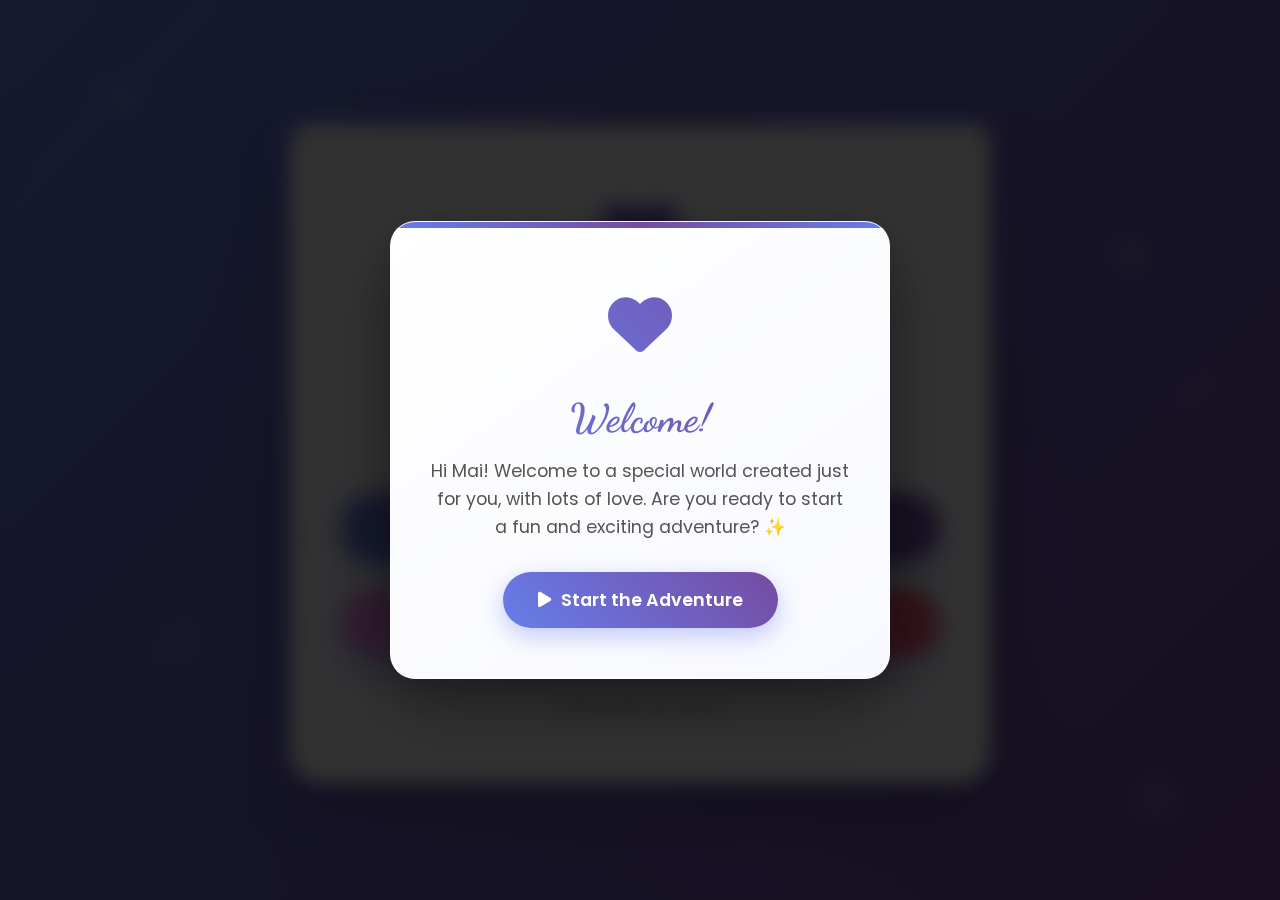
<file: index.html>
<!DOCTYPE html>
<html lang="id">
<head>
    <meta charset="UTF-8">
    <meta name="viewport" content="width=device-width, initial-scale=1.0">
    <title>Welcome to Mai's World</title>
    <link href="bootstrap/css/bootstrap.min.css" rel="stylesheet">
    <link href="https://fonts.googleapis.com/css2?family=Poppins:wght@400;600;700&family=Quicksand:wght@400;700&family=Dancing+Script:wght@700&display=swap" rel="stylesheet" />
    <link rel="stylesheet" href="https://cdnjs.cloudflare.com/ajax/libs/font-awesome/6.4.0/css/all.min.css">
    <style>
        body {
            background: linear-gradient(135deg, #667eea 0%, #764ba2 100%);
            min-height: 100vh;
            font-family: 'Poppins', 'Quicksand', Arial, sans-serif;
            margin: 0;
            padding: 0;
            overflow-x: hidden;
            position: relative;
        }

        /* Floating background elements */
        .floating-element {
            position: fixed;
            font-size: 2.5rem;
            color: rgba(255, 255, 255, 0.15);
            animation: float 10s ease-in-out infinite;
            z-index: 1;
            pointer-events: none;
        }

        .floating-element:nth-child(1) { top: 8%; left: 8%; animation-delay: 0s; }
        .floating-element:nth-child(2) { top: 25%; right: 10%; animation-delay: 2s; }
        .floating-element:nth-child(3) { bottom: 25%; left: 12%; animation-delay: 4s; }
        .floating-element:nth-child(4) { bottom: 8%; right: 8%; animation-delay: 6s; }
        .floating-element:nth-child(5) { top: 55%; left: 5%; animation-delay: 8s; }
        .floating-element:nth-child(6) { top: 40%; right: 5%; animation-delay: 10s; }

        @keyframes float {
            0%, 100% { 
                transform: translateY(0px) rotate(0deg) scale(1); 
                opacity: 0.15;
            }
            25% { 
                transform: translateY(-25px) rotate(20deg) scale(1.2); 
                opacity: 0.4;
            }
            50% { 
                transform: translateY(-15px) rotate(-15deg) scale(0.9); 
                opacity: 0.25;
            }
            75% { 
                transform: translateY(-30px) rotate(25deg) scale(1.3); 
                opacity: 0.5;
            }
        }

        .main-container {
            min-height: 100vh;
            display: flex;
            align-items: center;
            justify-content: center;
            padding: 20px;
            position: relative;
            z-index: 10;
        }

        .welcome-card {
            background: rgba(255, 255, 255, 0.95);
            -webkit-backdrop-filter: blur(20px);
            backdrop-filter: blur(20px);
            border-radius: 30px;
            box-shadow: 
                0 30px 80px rgba(0, 0, 0, 0.2),
                0 15px 40px rgba(0, 0, 0, 0.1),
                inset 0 1px 0 rgba(255, 255, 255, 0.8);
            padding: 60px 50px;
            text-align: center;
            max-width: 700px;
            width: 100%;
            position: relative;
            overflow: hidden;
            border: 1px solid rgba(255, 255, 255, 0.3);
            animation: slideInUp 1.2s ease-out;
        }

        @keyframes slideInUp {
            from {
                opacity: 0;
                transform: translateY(80px) scale(0.9);
            }
            to {
                opacity: 1;
                transform: translateY(0) scale(1);
            }
        }

        .welcome-card::before {
            content: '';
            position: absolute;
            top: 0;
            left: 0;
            right: 0;
            height: 8px;
            background: linear-gradient(90deg, #667eea, #764ba2, #667eea);
            border-radius: 30px 30px 0 0;
        }

        .welcome-header {
            margin-bottom: 40px;
        }

        .welcome-icon {
            font-size: 5rem;
            background: linear-gradient(45deg, #667eea, #764ba2);
            -webkit-background-clip: text;
            -webkit-text-fill-color: transparent;
            background-clip: text;
            margin-bottom: 25px;
            animation: heartBeat 2.5s ease-in-out infinite;
        }

        @keyframes heartBeat {
            0%, 100% { transform: scale(1); }
            50% { transform: scale(1.15); }
        }

        .welcome-title {
            font-family: 'Dancing Script', cursive;
            font-size: 3.5rem;
            font-weight: 700;
            background: linear-gradient(45deg, #667eea, #764ba2);
            -webkit-background-clip: text;
            -webkit-text-fill-color: transparent;
            background-clip: text;
            margin-bottom: 20px;
            letter-spacing: 1px;
        }

        .welcome-subtitle {
            font-size: 1.3rem;
            color: #666;
            margin-bottom: 35px;
            line-height: 1.6;
            font-weight: 500;
        }

        .welcome-message {
            font-size: 1.2rem;
            color: #444;
            line-height: 1.7;
            margin-bottom: 50px;
            padding: 0 30px;
            font-weight: 400;
        }

        .buttons-container {
            display: flex;
            flex-direction: column;
            gap: 25px;
            margin-top: 40px;
        }

        .welcome-btn {
            background: linear-gradient(45deg, #667eea, #764ba2);
            color: white;
            border: none;
            border-radius: 60px;
            padding: 20px 40px;
            font-size: 1.2rem;
            font-weight: 600;
            cursor: pointer;
            box-shadow: 0 10px 30px rgba(102, 126, 234, 0.4);
            transition: all 0.4s ease;
            display: inline-flex;
            align-items: center;
            justify-content: center;
            gap: 15px;
            text-decoration: none;
            min-height: 70px;
            position: relative;
            overflow: hidden;
        }

        .welcome-btn::before {
            content: '';
            position: absolute;
            top: 0;
            left: -100%;
            width: 100%;
            height: 100%;
            background: linear-gradient(90deg, transparent, rgba(255,255,255,0.3), transparent);
            transition: left 0.6s;
        }

        .welcome-btn:hover::before {
            left: 100%;
        }

        .welcome-btn:hover, .welcome-btn:active {
            transform: translateY(-5px) scale(1.03);
            box-shadow: 0 15px 40px rgba(102, 126, 234, 0.5);
        }

        .welcome-btn.secondary {
            background: linear-gradient(45deg, #f093fb, #f5576c);
        }

        .welcome-btn.secondary:hover {
            box-shadow: 0 15px 40px rgba(240, 147, 251, 0.5);
        }

        .decoration-sparkles {
            position: absolute;
            width: 6px;
            height: 6px;
            background: linear-gradient(45deg, #ffd700, #ffed4e);
            border-radius: 50%;
            animation: sparkle 4s ease-in-out infinite;
            box-shadow: 0 0 10px rgba(255, 215, 0, 0.5);
        }

        .decoration-sparkles:nth-child(1) { top: 15%; left: 20%; animation-delay: 0s; }
        .decoration-sparkles:nth-child(2) { top: 65%; right: 25%; animation-delay: 1.5s; }
        .decoration-sparkles:nth-child(3) { bottom: 25%; left: 30%; animation-delay: 3s; }

        @keyframes sparkle {
            0%, 100% { opacity: 0; transform: scale(0) rotate(0deg); }
            50% { opacity: 1; transform: scale(1) rotate(180deg); }
        }

        .footer-text {
            margin-top: 40px;
            font-size: 1rem;
            color: #888;
            font-style: italic;
            font-weight: 500;
        }

        /* Popup Welcome Modal */
        .popup-overlay {
            position: fixed;
            top: 0;
            left: 0;
            width: 100%;
            height: 100%;
            background: rgba(0, 0, 0, 0.8);
            -webkit-backdrop-filter: blur(10px);
            backdrop-filter: blur(10px);
            display: flex;
            align-items: center;
            justify-content: center;
            z-index: 1000;
            opacity: 0;
            visibility: hidden;
            transition: all 0.5s ease;
        }

        .popup-overlay.show {
            opacity: 1;
            visibility: visible;
        }

        .popup-content {
            background: linear-gradient(145deg, #ffffff, #f8f9ff);
            border-radius: 25px;
            box-shadow: 
                0 30px 80px rgba(0, 0, 0, 0.3),
                0 15px 40px rgba(0, 0, 0, 0.2);
            padding: 56px 40px 50px 40px;
            text-align: center;
            max-width: 500px;
            width: 90%;
            position: relative;
            transform: scale(0.7) translateY(50px);
            transition: all 0.5s ease;
            border: 1px solid rgba(255, 255, 255, 0.3);
            overflow: hidden;
        }

        .popup-overlay.show .popup-content {
            transform: scale(1) translateY(0);
        }

        .popup-content::before {
            content: '';
            position: absolute;
            top: 0;
            left: 0;
            right: 0;
            height: 6px;
            background: linear-gradient(90deg, #667eea, #764ba2, #667eea);
            border-radius: 25px 25px 0 0;
            z-index: 1;
        }

        .popup-icon {
            font-size: 4rem;
            background: linear-gradient(45deg, #667eea, #764ba2);
            -webkit-background-clip: text;
            -webkit-text-fill-color: transparent;
            background-clip: text;
            margin-bottom: 20px;
            animation: bounce 2s ease-in-out infinite;
        }

        @keyframes bounce {
            0%, 20%, 50%, 80%, 100% { transform: translateY(0); }
            40% { transform: translateY(-15px); }
            60% { transform: translateY(-7px); }
        }

        .popup-title {
            font-family: 'Dancing Script', cursive;
            font-size: 2.5rem;
            font-weight: 700;
            background: linear-gradient(45deg, #667eea, #764ba2);
            -webkit-background-clip: text;
            -webkit-text-fill-color: transparent;
            background-clip: text;
            margin-bottom: 15px;
        }

        .popup-message {
            font-size: 1.1rem;
            color: #555;
            line-height: 1.6;
            margin-bottom: 30px;
        }

        .popup-btn {
            background: linear-gradient(45deg, #667eea, #764ba2);
            color: white;
            border: none;
            border-radius: 50px;
            padding: 15px 35px;
            font-size: 1.1rem;
            font-weight: 600;
            cursor: pointer;
            box-shadow: 0 8px 25px rgba(102, 126, 234, 0.4);
            transition: all 0.3s ease;
            display: inline-flex;
            align-items: center;
            gap: 10px;
        }

        .popup-btn:hover {
            transform: translateY(-2px) scale(1.05);
            box-shadow: 0 12px 35px rgba(102, 126, 234, 0.5);
        }

        /* Responsive Design */
        @media (max-width: 768px) {
            .welcome-card {
                padding: 40px 30px;
                margin: 20px;
                border-radius: 25px;
            }

            .welcome-title {
                font-size: 2.8rem;
            }

            .welcome-subtitle {
                font-size: 1.1rem;
            }

            .welcome-message {
                font-size: 1.1rem;
                padding: 0 15px;
            }

            .welcome-btn {
                padding: 18px 30px;
                font-size: 1.1rem;
                min-height: 60px;
            }

            .welcome-icon {
                font-size: 4rem;
            }

            .popup-content {
                padding: 46px 30px 40px 30px;
            }

            .popup-title {
                font-size: 2rem;
            }
        }

        @media (max-width: 480px) {
            .welcome-card {
                padding: 30px 25px;
            }

            .welcome-title {
                font-size: 2.2rem;
            }

            .buttons-container {
                gap: 20px;
            }

            .popup-content {
                padding: 36px 25px 30px 25px;
            }
        }
    </style>
</head>
<body>
    <!-- Floating background elements -->
    <div class="floating-element"><i class="fas fa-heart"></i></div>
    <div class="floating-element"><i class="fas fa-star"></i></div>
    <div class="floating-element"><i class="fas fa-music"></i></div>
    <div class="floating-element"><i class="fas fa-gift"></i></div>
    <div class="floating-element"><i class="fas fa-sparkles"></i></div>
    <div class="floating-element"><i class="fas fa-magic"></i></div>

    <!-- Popup Welcome Modal -->
    <div class="popup-overlay" id="welcomePopup">
        <div class="popup-content">
            <div class="popup-icon">
                <i class="fas fa-heart"></i>
            </div>
            <h2 class="popup-title">Welcome!</h2>
            <p class="popup-message">
                Hi Mai! Welcome to a special world created just for you, with lots of love. 
                Are you ready to start a fun and exciting adventure? ✨
            </p>
            <button class="popup-btn" onclick="closePopup()">
                <i class="fas fa-play"></i>
                Start the Adventure
            </button>
        </div>
    </div>

    <div class="main-container">
        <div class="welcome-card">
            <!-- Decoration sparkles -->
            <div class="decoration-sparkles"></div>
            <div class="decoration-sparkles"></div>
            <div class="decoration-sparkles"></div>

            <div class="welcome-header">
                <div class="welcome-icon">
                    <i class="fas fa-heart"></i>
                </div>
                <h1 class="welcome-title">Mai's World</h1>
                <p class="welcome-subtitle">A Special Place Created Just For You</p>
            </div>

            <div class="welcome-message">
                Welcome to your special corner of the internet! Here you'll discover beautiful memories, 
                heartfelt messages, and wonderful experiences crafted with love. 
                Choose your adventure below and let the magic begin! 🌟
            </div>

            <div class="buttons-container">
                <a href="greetings-card/index.html" class="welcome-btn">
                    <i class="fas fa-envelope"></i>
                    Open Greeting Card
                </a>
                
                <a href="ciyapassion/index.html" class="welcome-btn secondary">
                    <i class="fas fa-palette"></i>
                    Mai's  Passion
                </a>
            </div>

            <div class="footer-text">
                Made with Leo Satria
            </div>
        </div>
    </div>

    <script>
        // Check if user has visited before
        function hasVisitedBefore() {
            return localStorage.getItem('hasVisited') === 'true';
        }

        // Mark user as visited
        function markAsVisited() {
            localStorage.setItem('hasVisited', 'true');
        }

        // Show popup
        function showPopup() {
            const popup = document.getElementById('welcomePopup');
            popup.classList.add('show');
        }

        // Close popup
        function closePopup() {
            const popup = document.getElementById('welcomePopup');
            popup.classList.remove('show');
            markAsVisited();
        }

        // Initialize page
        document.addEventListener('DOMContentLoaded', function() {
            // Show popup if first visit
            if (!hasVisitedBefore()) {
                setTimeout(showPopup, 500);
            }

            // Add click effect to buttons
            const buttons = document.querySelectorAll('.welcome-btn');
            
            buttons.forEach(button => {
                button.addEventListener('click', function(e) {
                    // Create ripple effect
                    const ripple = document.createElement('span');
                    const rect = this.getBoundingClientRect();
                    const size = Math.max(rect.width, rect.height);
                    const x = e.clientX - rect.left - size / 2;
                    const y = e.clientY - rect.top - size / 2;
                    
                    ripple.style.width = ripple.style.height = size + 'px';
                    ripple.style.left = x + 'px';
                    ripple.style.top = y + 'px';
                    ripple.classList.add('ripple');
                    
                    this.appendChild(ripple);
                    
                    setTimeout(() => {
                        ripple.remove();
                    }, 600);
                });
            });

            // Add typing effect to welcome message
            const welcomeMessage = document.querySelector('.welcome-message');
            const originalText = welcomeMessage.textContent;
            welcomeMessage.textContent = '';
            
            let charIndex = 0;
            const typeWriter = () => {
                if (charIndex < originalText.length) {
                    welcomeMessage.textContent += originalText.charAt(charIndex);
                    charIndex++;
                    setTimeout(typeWriter, 40);
                }
            };
            
            // Start typing after popup is handled
            setTimeout(typeWriter, 2000);
        });

        // Close popup when clicking outside
        document.getElementById('welcomePopup').addEventListener('click', function(e) {
            if (e.target === this) {
                closePopup();
            }
        });

        // Close popup with Escape key
        document.addEventListener('keydown', function(e) {
            if (e.key === 'Escape') {
                closePopup();
            }
        });

        localStorage.removeItem('hasVisited');
    </script>
</body>
</html>
</file>
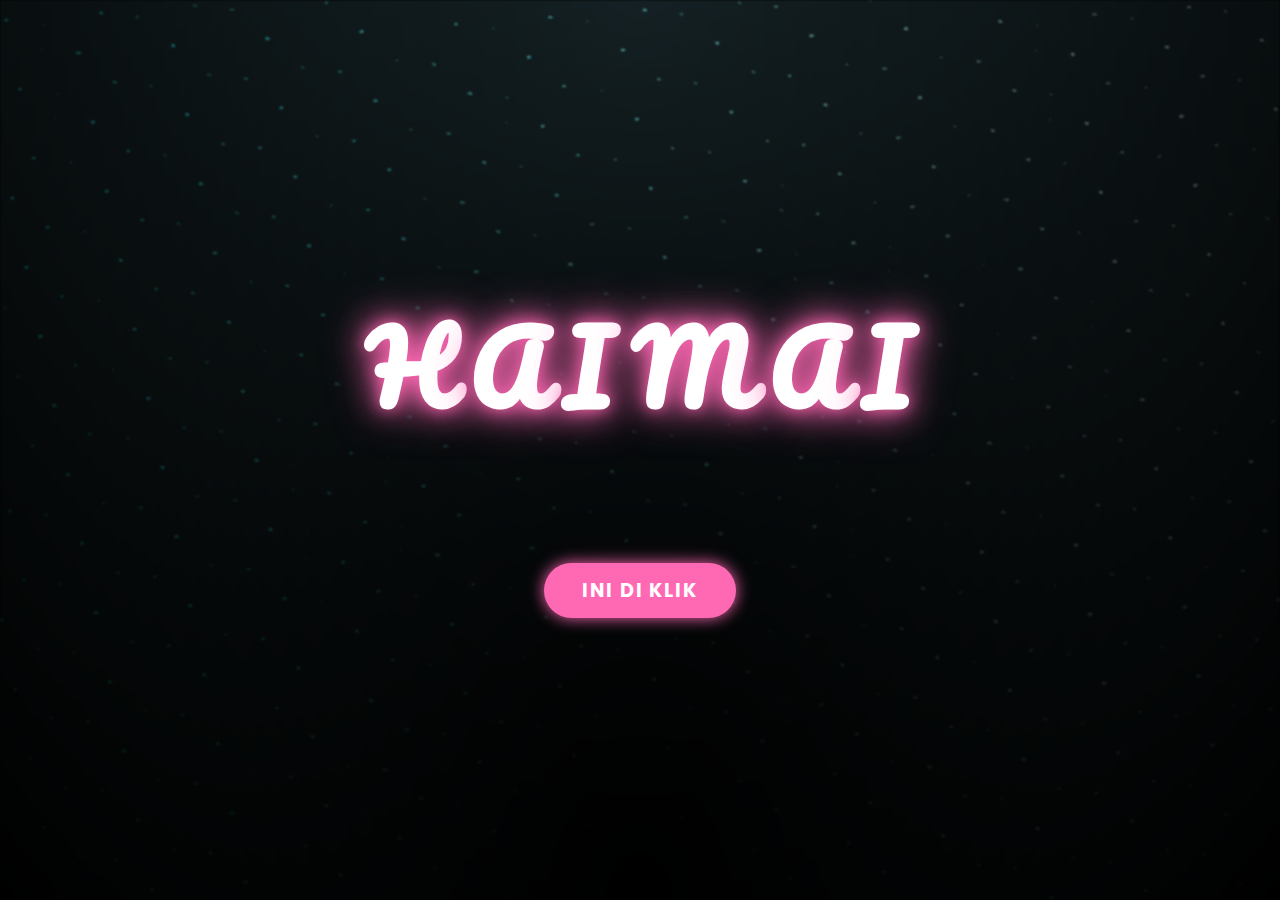
<file: flowers/index.html>
<!DOCTYPE html>
<html lang="en">
<head>
    <meta charset="UTF-8">
    <meta http-equiv="X-UA-Compatible" content="IE=edge">
    <meta name="viewport" content="width=device-width, initial-scale=1.0">
    <link rel="stylesheet" href="css/main.css">
    <link rel="stylesheet" href="css/style.css">
    <link href="https://fonts.googleapis.com/css2?family=Pacifico&display=swap" rel="stylesheet">
    <link rel="icon" href="img/flowers.png" type="image/x-icon">
    <title>Flowers</title>
</head>
<body>
    <div class="night"></div>
    <div class="greetings">
    <!-- silahkan menambah kata sesuai keinginan dengan <span>text...</span -->
        <span>H</span>
        <span>A</span>
        <span>I</span>
        <span>M</span>
        <span>A</span>
        <span>I</span>
    </div>
    <div class="description">
        <span>KLIK LINK DI BAWAH</span>
    </div>
    <div class="button">
        <button>
            <a href="flower.html">INI DI KLIK</a>
        </button>
    </div>
</body>
</html>
</file>
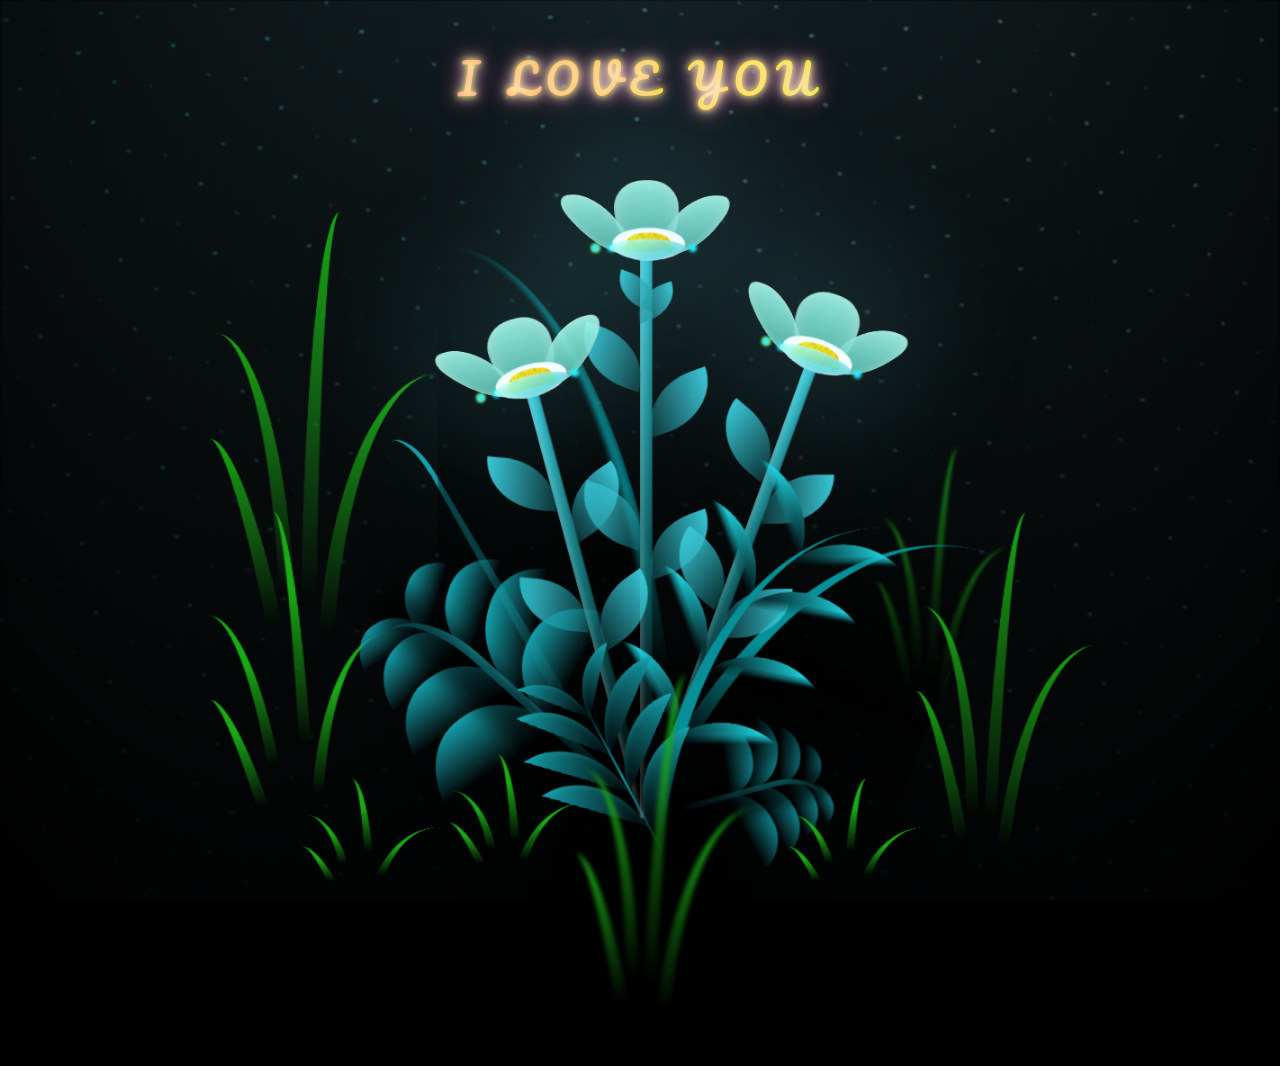
<file: flowers/flower.html>
<!DOCTYPE html>
<html lang="en">
<head>
    <meta charset="UTF-8">
    <meta http-equiv="X-UA-Compatible" content="IE=edge">
    <meta name="viewport" content="width=device-width, initial-scale=1.0">
    <link rel="stylesheet" href="css/main.css">
    <link rel="icon" href="img/flowers.png" type="image/x-icon">
    <title>flowers</title>
    <link href="https://fonts.googleapis.com/css2?family=Pacifico&display=swap" rel="stylesheet">
</head>
<body class="container">
  <div class="iloveyou">I LOVE YOU</div>
  <!-- Pembuat code: https://codepen.io/mdusmanansari/pen/BamepLe -->
    <div class="night"></div>
    <div class="flowers">
      <div class="flower flower--1">
        <div class="flower__leafs flower__leafs--1">
          <div class="flower__leaf flower__leaf--1"></div>
          <div class="flower__leaf flower__leaf--2"></div>
          <div class="flower__leaf flower__leaf--3"></div>
          <div class="flower__leaf flower__leaf--4"></div>
          <div class="flower__white-circle"></div>
  
          <div class="flower__light flower__light--1"></div>
          <div class="flower__light flower__light--2"></div>
          <div class="flower__light flower__light--3"></div>
          <div class="flower__light flower__light--4"></div>
          <div class="flower__light flower__light--5"></div>
          <div class="flower__light flower__light--6"></div>
          <div class="flower__light flower__light--7"></div>
          <div class="flower__light flower__light--8"></div>
  
        </div>
        <div class="flower__line">
          <div class="flower__line__leaf flower__line__leaf--1"></div>
          <div class="flower__line__leaf flower__line__leaf--2"></div>
          <div class="flower__line__leaf flower__line__leaf--3"></div>
          <div class="flower__line__leaf flower__line__leaf--4"></div>
          <div class="flower__line__leaf flower__line__leaf--5"></div>
          <div class="flower__line__leaf flower__line__leaf--6"></div>
        </div>
      </div>
  
      <div class="flower flower--2">
        <div class="flower__leafs flower__leafs--2">
          <div class="flower__leaf flower__leaf--1"></div>
          <div class="flower__leaf flower__leaf--2"></div>
          <div class="flower__leaf flower__leaf--3"></div>
          <div class="flower__leaf flower__leaf--4"></div>
          <div class="flower__white-circle"></div>
  
          <div class="flower__light flower__light--1"></div>
          <div class="flower__light flower__light--2"></div>
          <div class="flower__light flower__light--3"></div>
          <div class="flower__light flower__light--4"></div>
          <div class="flower__light flower__light--5"></div>
          <div class="flower__light flower__light--6"></div>
          <div class="flower__light flower__light--7"></div>
          <div class="flower__light flower__light--8"></div>
  
        </div>
        <div class="flower__line">
          <div class="flower__line__leaf flower__line__leaf--1"></div>
          <div class="flower__line__leaf flower__line__leaf--2"></div>
          <div class="flower__line__leaf flower__line__leaf--3"></div>
          <div class="flower__line__leaf flower__line__leaf--4"></div>
        </div>
      </div>
  
      <div class="flower flower--3">
        <div class="flower__leafs flower__leafs--3">
          <div class="flower__leaf flower__leaf--1"></div>
          <div class="flower__leaf flower__leaf--2"></div>
          <div class="flower__leaf flower__leaf--3"></div>
          <div class="flower__leaf flower__leaf--4"></div>
          <div class="flower__white-circle"></div>
  
          <div class="flower__light flower__light--1"></div>
          <div class="flower__light flower__light--2"></div>
          <div class="flower__light flower__light--3"></div>
          <div class="flower__light flower__light--4"></div>
          <div class="flower__light flower__light--5"></div>
          <div class="flower__light flower__light--6"></div>
          <div class="flower__light flower__light--7"></div>
          <div class="flower__light flower__light--8"></div>
  
        </div>
        <div class="flower__line">
          <div class="flower__line__leaf flower__line__leaf--1"></div>
          <div class="flower__line__leaf flower__line__leaf--2"></div>
          <div class="flower__line__leaf flower__line__leaf--3"></div>
          <div class="flower__line__leaf flower__line__leaf--4"></div>
        </div>
      </div>
  
      <div class="grow-ans" style="--d:1.2s">
        <div class="flower__g-long">
          <div class="flower__g-long__top"></div>
          <div class="flower__g-long__bottom"></div>
        </div>
      </div>
  
      <div class="growing-grass">
        <div class="flower__grass flower__grass--1">
          <div class="flower__grass--top"></div>
          <div class="flower__grass--bottom"></div>
          <div class="flower__grass__leaf flower__grass__leaf--1"></div>
          <div class="flower__grass__leaf flower__grass__leaf--2"></div>
          <div class="flower__grass__leaf flower__grass__leaf--3"></div>
          <div class="flower__grass__leaf flower__grass__leaf--4"></div>
          <div class="flower__grass__leaf flower__grass__leaf--5"></div>
          <div class="flower__grass__leaf flower__grass__leaf--6"></div>
          <div class="flower__grass__leaf flower__grass__leaf--7"></div>
          <div class="flower__grass__leaf flower__grass__leaf--8"></div>
          <div class="flower__grass__overlay"></div>
        </div>
      </div>
  
      <div class="growing-grass">
        <div class="flower__grass flower__grass--2">
          <div class="flower__grass--top"></div>
          <div class="flower__grass--bottom"></div>
          <div class="flower__grass__leaf flower__grass__leaf--1"></div>
          <div class="flower__grass__leaf flower__grass__leaf--2"></div>
          <div class="flower__grass__leaf flower__grass__leaf--3"></div>
          <div class="flower__grass__leaf flower__grass__leaf--4"></div>
          <div class="flower__grass__leaf flower__grass__leaf--5"></div>
          <div class="flower__grass__leaf flower__grass__leaf--6"></div>
          <div class="flower__grass__leaf flower__grass__leaf--7"></div>
          <div class="flower__grass__leaf flower__grass__leaf--8"></div>
          <div class="flower__grass__overlay"></div>
        </div>
      </div>
  
      <div class="grow-ans" style="--d:2.4s">
        <div class="flower__g-right flower__g-right--1">
          <div class="leaf"></div>
        </div>
      </div>
  
      <div class="grow-ans" style="--d:2.8s">
        <div class="flower__g-right flower__g-right--2">
          <div class="leaf"></div>
        </div>
      </div>
  
      <div class="grow-ans" style="--d:2.8s">
        <div class="flower__g-front">
          <div class="flower__g-front__leaf-wrapper flower__g-front__leaf-wrapper--1">
            <div class="flower__g-front__leaf"></div>
          </div>
          <div class="flower__g-front__leaf-wrapper flower__g-front__leaf-wrapper--2">
            <div class="flower__g-front__leaf"></div>
          </div>
          <div class="flower__g-front__leaf-wrapper flower__g-front__leaf-wrapper--3">
            <div class="flower__g-front__leaf"></div>
          </div>
          <div class="flower__g-front__leaf-wrapper flower__g-front__leaf-wrapper--4">
            <div class="flower__g-front__leaf"></div>
          </div>
          <div class="flower__g-front__leaf-wrapper flower__g-front__leaf-wrapper--5">
            <div class="flower__g-front__leaf"></div>
          </div>
          <div class="flower__g-front__leaf-wrapper flower__g-front__leaf-wrapper--6">
            <div class="flower__g-front__leaf"></div>
          </div>
          <div class="flower__g-front__leaf-wrapper flower__g-front__leaf-wrapper--7">
            <div class="flower__g-front__leaf"></div>
          </div>
          <div class="flower__g-front__leaf-wrapper flower__g-front__leaf-wrapper--8">
            <div class="flower__g-front__leaf"></div>
          </div>
          <div class="flower__g-front__line"></div>
        </div>
      </div>
  
      <div class="grow-ans" style="--d:3.2s">
        <div class="flower__g-fr">
          <div class="leaf"></div>
          <div class="flower__g-fr__leaf flower__g-fr__leaf--1"></div>
          <div class="flower__g-fr__leaf flower__g-fr__leaf--2"></div>
          <div class="flower__g-fr__leaf flower__g-fr__leaf--3"></div>
          <div class="flower__g-fr__leaf flower__g-fr__leaf--4"></div>
          <div class="flower__g-fr__leaf flower__g-fr__leaf--5"></div>
          <div class="flower__g-fr__leaf flower__g-fr__leaf--6"></div>
          <div class="flower__g-fr__leaf flower__g-fr__leaf--7"></div>
          <div class="flower__g-fr__leaf flower__g-fr__leaf--8"></div>
        </div>
      </div>
  
      <div class="long-g long-g--0">
        <div class="grow-ans" style="--d:3s">
          <div class="leaf leaf--0"></div>
        </div>
        <div class="grow-ans" style="--d:2.2s">
          <div class="leaf leaf--1"></div>
        </div>
        <div class="grow-ans" style="--d:3.4s">
          <div class="leaf leaf--2"></div>
        </div>
        <div class="grow-ans" style="--d:3.6s">
          <div class="leaf leaf--3"></div>
        </div>
      </div>
  
      <div class="long-g long-g--1">
        <div class="grow-ans" style="--d:3.6s">
          <div class="leaf leaf--0"></div>
        </div>
        <div class="grow-ans" style="--d:3.8s">
          <div class="leaf leaf--1"></div>
        </div>
        <div class="grow-ans" style="--d:4s">
          <div class="leaf leaf--2"></div>
        </div>
        <div class="grow-ans" style="--d:4.2s">
          <div class="leaf leaf--3"></div>
        </div>
      </div>
  
      <div class="long-g long-g--2">
        <div class="grow-ans" style="--d:4s">
          <div class="leaf leaf--0"></div>
        </div>
        <div class="grow-ans" style="--d:4.2s">
          <div class="leaf leaf--1"></div>
        </div>
        <div class="grow-ans" style="--d:4.4s">
          <div class="leaf leaf--2"></div>
        </div>
        <div class="grow-ans" style="--d:4.6s">
          <div class="leaf leaf--3"></div>
        </div>
      </div>
  
      <div class="long-g long-g--3">
        <div class="grow-ans" style="--d:4s">
          <div class="leaf leaf--0"></div>
        </div>
        <div class="grow-ans" style="--d:4.2s">
          <div class="leaf leaf--1"></div>
        </div>
        <div class="grow-ans" style="--d:3s">
          <div class="leaf leaf--2"></div>
        </div>
        <div class="grow-ans" style="--d:3.6s">
          <div class="leaf leaf--3"></div>
        </div>
      </div>
  
      <div class="long-g long-g--4">
        <div class="grow-ans" style="--d:4s">
          <div class="leaf leaf--0"></div>
        </div>
        <div class="grow-ans" style="--d:4.2s">
          <div class="leaf leaf--1"></div>
        </div>
        <div class="grow-ans" style="--d:3s">
          <div class="leaf leaf--2"></div>
        </div>
        <div class="grow-ans" style="--d:3.6s">
          <div class="leaf leaf--3"></div>
        </div>
      </div>
  
      <div class="long-g long-g--5">
        <div class="grow-ans" style="--d:4s">
          <div class="leaf leaf--0"></div>
        </div>
        <div class="grow-ans" style="--d:4.2s">
          <div class="leaf leaf--1"></div>
        </div>
        <div class="grow-ans" style="--d:3s">
          <div class="leaf leaf--2"></div>
        </div>
        <div class="grow-ans" style="--d:3.6s">
          <div class="leaf leaf--3"></div>
        </div>
      </div>
  
      <div class="long-g long-g--6">
        <div class="grow-ans" style="--d:4.2s">
          <div class="leaf leaf--0"></div>
        </div>
        <div class="grow-ans" style="--d:4.4s">
          <div class="leaf leaf--1"></div>
        </div>
        <div class="grow-ans" style="--d:4.6s">
          <div class="leaf leaf--2"></div>
        </div>
        <div class="grow-ans" style="--d:4.8s">
          <div class="leaf leaf--3"></div>
        </div>
      </div>
  
      <div class="long-g long-g--7">
        <div class="grow-ans" style="--d:3s">
          <div class="leaf leaf--0"></div>
        </div>
        <div class="grow-ans" style="--d:3.2s">
          <div class="leaf leaf--1"></div>
        </div>
        <div class="grow-ans" style="--d:3.5s">
          <div class="leaf leaf--2"></div>
        </div>
        <div class="grow-ans" style="--d:3.6s">
          <div class="leaf leaf--3"></div>
        </div>
      </div>
    </div>
    <script src="main.js"></script>
    <style>
      .iloveyou {
        position: fixed;
        top: 36px;
        left: 50%;
        transform: translateX(-50%);
        font-size: 2.6rem;
        font-family: 'Pacifico', cursive;
        background: linear-gradient(90deg, #ff69b4, #fff700, #00eaff, #ff69b4 80%);
        background-size: 300% 300%;
        -webkit-background-clip: text;
        -webkit-text-fill-color: transparent;
        background-clip: text;
        color: transparent;
        letter-spacing: 0.22em;
        text-shadow: 0 0 14px #fff, 0 0 24px #ff69b4, 0 0 6px #fff700;
        z-index: 1000;
        user-select: none;
        -webkit-user-select: none;
        animation: gradient-move 3s linear infinite, fade-in-zoom 1.2s cubic-bezier(.68,-0.55,.27,1.55) 0.2s both, beat 1.2s infinite alternate;
        width: max-content;
        min-width: 220px;
        max-width: 92vw;
        text-align: center;
        margin-left: auto;
        margin-right: auto;
        right: auto;
        padding: 0.15em 0.5em;
        box-sizing: border-box;
      }
      @media (max-width: 600px) {
        .iloveyou {
          font-size: 2.8rem;
          top: 15%;
          left: 50%;
          transform: translate(-50%, -50%);
          letter-spacing: 0.13em;
          min-width: 180px;
          padding: 0.18em 0.5em;
          text-shadow: 0 0 10px #fff, 0 0 18px #ff69b4, 0 0 4px #fff700;
        }
      }
      @media (max-width: 400px) {
        .iloveyou {
          font-size: 2.3rem;
          top: 15%;
          left: 50%;
          transform: translate(-50%, -50%);
          letter-spacing: 0.09em;
          min-width: 120px;
          padding: 0.13em 0.3em;
          text-shadow: 0 0 6px #fff, 0 0 12px #ff69b4, 0 0 3px #fff700;
        }
      }

      @keyframes gradient-move {
        0% { background-position: 0% 50%; }
        50% { background-position: 100% 50%; }
        100% { background-position: 0% 50%; }
      }
      @keyframes fade-in-zoom {
        0% { opacity: 0; transform: translate(-50%, -50%) scale(0.7); }
        100% { opacity: 1; transform: translate(-50%, -50%) scale(1); }
      }
      @keyframes beat {
        0% { transform: translate(-50%, -50%) scale(1); }
        50% { transform: translate(-50%, -50%) scale(1.09); }
        100% { transform: translate(-50%, -50%) scale(1); }
      }
    </style>
  </body>
</html>
</file>
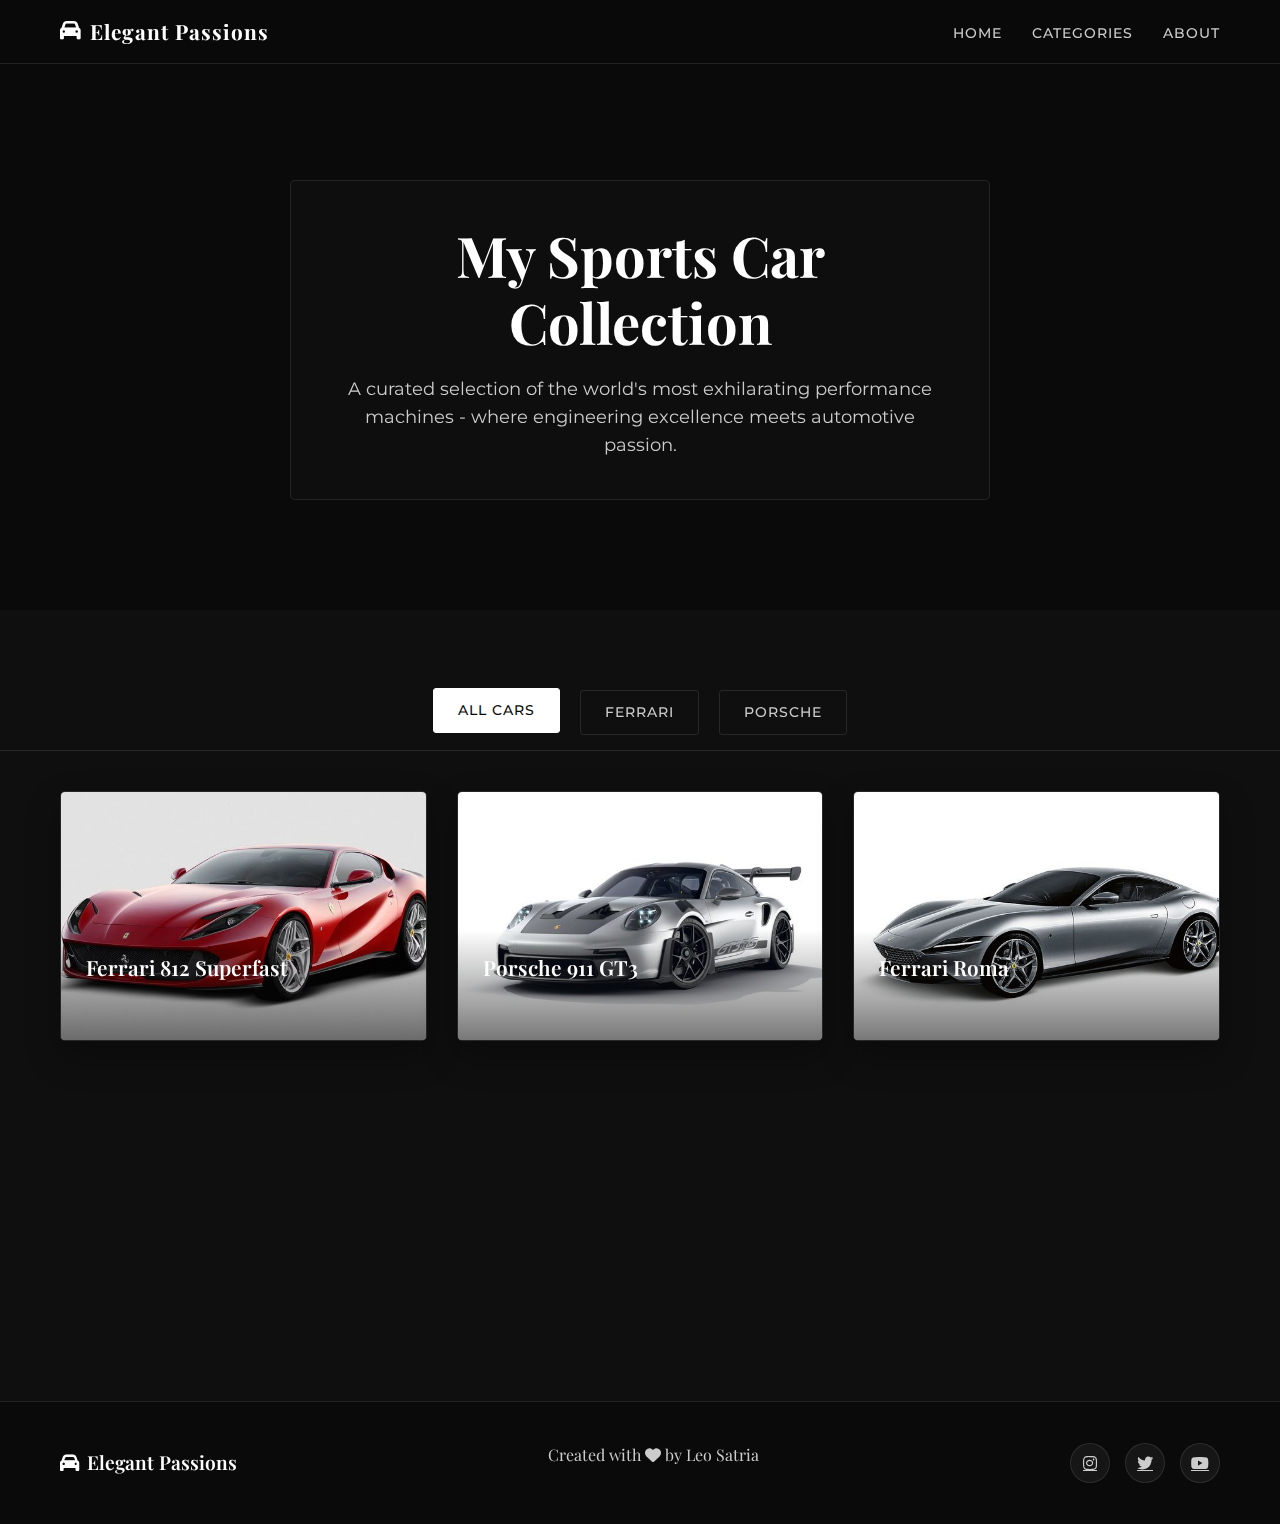
<file: ciyapassion/categories/cars.html>
<!DOCTYPE html>
<html lang="en">
<head>
    <meta charset="UTF-8">
    <meta name="viewport" content="width=device-width, initial-scale=1.0">
    <title>Luxury Cars | Elegant Passions</title>
    <link rel="preconnect" href="https://fonts.googleapis.com">
    <link rel="preconnect" href="https://fonts.gstatic.com" crossorigin>
    <link href="https://fonts.googleapis.com/css2?family=Playfair+Display:wght@400;500;600;700;800&family=Montserrat:wght@300;400;500;600;700&display=swap" rel="stylesheet">
    <link rel="stylesheet" href="https://cdnjs.cloudflare.com/ajax/libs/font-awesome/6.0.0/css/all.min.css">
    <link href="https://cdn.jsdelivr.net/npm/bootstrap@5.3.2/dist/css/bootstrap.min.css" rel="stylesheet">
    <link rel="stylesheet" href="https://unpkg.com/aos@next/dist/aos.css" />
    <link rel="stylesheet" href="../css/main.css">
    <link rel="stylesheet" href="../style.css">
    <style>
        .page-banner {
            height: 60vh;
            background: #0a0a0a;
            background-size: cover;
            background-position: center;
            display: flex;
            align-items: center;
            justify-content: center;
            position: relative;
            margin-top: 70px;
        }

        .banner-content {
            text-align: center;
            max-width: 700px;
            padding: 40px;
            z-index: 2;
            background: rgba(15, 15, 15, 0.7);
            border: 1px solid rgba(255, 255, 255, 0.1);
            backdrop-filter: blur(10px);
            -webkit-backdrop-filter: blur(10px);
            border-radius: 5px;
        }

        .banner-content h1 {
            font-size: 3.5rem;
            font-weight: 700;
            margin-bottom: 20px;
            color: #ffffff;
            font-family: 'Playfair Display', serif;
        }

        .banner-content p {
            font-size: 1.1rem;
            color: #cccccc;
            max-width: 600px;
            margin: 0 auto;
            line-height: 1.6;
            font-family: 'Montserrat', sans-serif;
        }

        .gallery-container {
            padding: 80px 0;
            background-color: #0f0f0f;
            position: relative;
        }

        .gallery-tabs {
            display: flex;
            justify-content: center;
            margin-bottom: 40px;
            border-bottom: 1px solid rgba(255, 255, 255, 0.1);
            padding-bottom: 15px;
        }

        .gallery-tab {
            padding: 10px 24px;
            background: transparent;
            border: 1px solid rgba(255, 255, 255, 0.1);
            margin: 0 10px;
            cursor: pointer;
            transition: all 0.3s ease;
            color: #cccccc;
            font-weight: 500;
            font-family: 'Montserrat', sans-serif;
            font-size: 0.9rem;
            text-transform: uppercase;
            letter-spacing: 1px;
            border-radius: 3px;
        }

        .gallery-tab:hover, .gallery-tab.active {
            background: #ffffff;
            color: #0a0a0a;
            border-color: #ffffff;
            transform: translateY(-2px);
        }

        .gallery-grid {
            display: grid;
            grid-template-columns: repeat(auto-fill, minmax(300px, 1fr));
            gap: 30px;
            max-width: 1200px;
            margin: 0 auto;
            padding: 0 20px;
        }

        .gallery-item {
            position: relative;
            overflow: hidden;
            box-shadow: 0 15px 35px rgba(0, 0, 0, 0.3);
            transition: all 0.4s ease;
            height: 250px;
            cursor: pointer;
            border: 1px solid rgba(255, 255, 255, 0.1);
            border-radius: 5px;
        }

        .gallery-item:hover {
            transform: translateY(-10px);
            box-shadow: 0 20px 45px rgba(0, 0, 0, 0.4);
            border-color: rgba(255, 255, 255, 0.2);
        }

        .gallery-item img {
            width: 100%;
            height: 100%;
            object-fit: cover;
            transition: transform 0.6s ease;
            filter: grayscale(0%);
        }

        .gallery-item:hover img {
            transform: scale(1.05);
        }

        .gallery-info {
            position: absolute;
            bottom: 0;
            left: 0;
            width: 100%;
            padding: 25px;
            background: linear-gradient(to top, rgba(10, 10, 10, 0.9), transparent);
            transform: translateY(70px);
            transition: transform 0.4s ease;
        }

        .gallery-item:hover .gallery-info {
            transform: translateY(0);
        }

        .gallery-info h3 {
            color: white;
            font-size: 1.3rem;
            font-weight: 600;
            margin-bottom: 8px;
            font-family: 'Playfair Display', serif;
        }

        .gallery-info p {
            color: #cccccc;
            font-size: 0.9rem;
            margin-bottom: 15px;
            opacity: 0;
            transform: translateY(10px);
            transition: all 0.3s ease 0.1s;
            font-family: 'Montserrat', sans-serif;
        }

        .gallery-item:hover .gallery-info p {
            opacity: 1;
            transform: translateY(0);
        }

        .gallery-btn {
            display: inline-flex;
            align-items: center;
            gap: 8px;
            padding: 8px 16px;
            background: #ffffff;
            color: #0a0a0a;
            font-size: 0.8rem;
            font-weight: 600;
            opacity: 0;
            transform: translateY(10px);
            transition: all 0.3s ease 0.2s;
            text-decoration: none;
            font-family: 'Montserrat', sans-serif;
            text-transform: uppercase;
            letter-spacing: 1px;
            border-radius: 3px;
        }

        .gallery-item:hover .gallery-btn {
            opacity: 1;
            transform: translateY(0);
        }

        .gallery-btn:hover {
            background: #f5f5f5;
        }

        .gallery-content {
            display: none;
        }

        .gallery-content.active {
            display: block;
            animation: fadeIn 0.4s ease forwards;
        }

        @keyframes fadeIn {
            from {
                opacity: 0;
                transform: translateY(10px);
            }
            to {
                opacity: 1;
                transform: translateY(0);
            }
        }

        .car-modal {
            position: fixed;
            top: 0;
            left: 0;
            width: 100%;
            height: 100%;
            background-color: rgba(0,0,0,0.9);
            backdrop-filter: blur(10px);
            -webkit-backdrop-filter: blur(10px);
            z-index: 1000;
            display: flex;
            align-items: center;
            justify-content: center;
            opacity: 0;
            visibility: hidden;
            transition: all 0.4s ease;
            padding: 20px;
            overflow-y: auto;
        }

        .car-modal.active {
            opacity: 1;
            visibility: visible;
        }

        .car-modal-content {
            background-color: #0f0f0f;
            max-width: 900px;
            width: 100%;
            position: relative;
            box-shadow: 0 20px 50px rgba(0, 0, 0, 0.5);
            transform: scale(0.95);
            transition: transform 0.3s ease;
            border: 1px solid rgba(255, 255, 255, 0.1);
            border-radius: 5px;
            max-height: 90vh;
            overflow-y: auto;
        }

        .car-modal.active .car-modal-content {
            transform: scale(1);
        }

        .car-modal-image {
            width: 100%;
            height: 350px;
            object-fit: cover;
        }

        .car-modal-details {
            padding: 30px;
        }

        .car-modal-details h2 {
            font-size: 2.2rem;
            font-weight: 700;
            margin-bottom: 20px;
            color: #ffffff;
            display: inline-block;
            position: relative;
        }

        .car-modal-details h2::after {
            content: '';
            position: absolute;
            bottom: -10px;
            left: 0;
            width: 60px;
            height: 2px;
            background: #ffffff;
        }

        .car-specs {
            display: grid;
            grid-template-columns: repeat(auto-fit, minmax(150px, 1fr));
            gap: 25px;
            margin: 30px 0;
            border-top: 1px solid rgba(255, 255, 255, 0.1);
            padding-top: 30px;
        }

        .car-spec-item {
            display: flex;
            flex-direction: column;
        }

        .car-spec-label {
            font-size: 0.8rem;
            color: #aaaaaa;
            margin-bottom: 8px;
            text-transform: uppercase;
            letter-spacing: 1px;
        }

        .car-spec-value {
            font-size: 1.1rem;
            font-weight: 600;
            color: #ffffff;
        }

        .car-modal-description {
            color: #cccccc;
            font-size: 1rem;
            line-height: 1.7;
            margin-top: 30px;
        }

        .car-modal-close {
            position: absolute;
            top: 15px;
            right: 15px;
            width: 40px;
            height: 40px;
            background: rgba(255, 255, 255, 0.1);
            color: #ffffff;
            display: flex;
            align-items: center;
            justify-content: center;
            cursor: pointer;
            transition: all 0.3s ease;
            border: none;
            z-index: 10;
            border-radius: 50%;
        }

        .car-modal-close:hover {
            background: #ffffff;
            color: #0a0a0a;
        }

        @media (max-width: 992px) {
            .banner-content h1 {
                font-size: 2.8rem;
            }
            
            .gallery-grid {
                grid-template-columns: repeat(auto-fill, minmax(250px, 1fr));
            }
            
            .car-modal-image {
                height: 300px;
            }
        }

        @media (max-width: 768px) {
            .page-banner {
                height: 50vh;
            }
            
            .banner-content h1 {
                font-size: 2.2rem;
            }
            
            .gallery-tabs {
                flex-wrap: wrap;
                gap: 10px;
                justify-content: center;
            }
            
            .gallery-tab {
                margin-bottom: 10px;
            }
            
            .gallery-grid {
                grid-template-columns: repeat(auto-fill, minmax(220px, 1fr));
            }
            
            .car-modal-details h2 {
                font-size: 1.8rem;
            }
            
            .car-specs {
                grid-template-columns: 1fr 1fr;
            }
            
            .car-modal {
                padding: 10px;
                align-items: flex-start;
            }
            
            .car-modal-content {
                margin: 60px auto 20px;
                max-height: 85vh;
            }
            
            .car-modal-details {
                padding: 20px;
            }
        }

        @media (max-width: 480px) {
            .gallery-grid {
                grid-template-columns: 1fr;
            }
            
            .car-specs {
                grid-template-columns: 1fr;
                gap: 15px;
            }
            
            .car-modal-image {
                height: 200px;
            }
            
            .car-modal-content {
                margin: 50px auto 10px;
            }
            
            .car-modal-details {
                padding: 15px;
            }
            
            .car-modal-details h2 {
                font-size: 1.6rem;
            }
            
            .car-spec-value {
                font-size: 1rem;
            }
            
            .car-modal-description {
                font-size: 0.95rem;
                line-height: 1.6;
            }
        }
    </style>
</head>
<body class="cars-page">
    
    <header>
        <div class="container">
            <div class="logo">
                <a href="../index.html"><i class="fas fa-car"></i> Elegant Passions</a>
            </div>
            <nav>
                <ul>
                    <li><a href="../index.html">Home</a></li>
                    <li><a href="../index.html#categories">Categories</a></li>
                    <li><a href="../index.html#about">About</a></li>
                </ul>
            </nav>
        </div>
    </header>

    <main>
        <section class="page-banner">
            <div class="banner-content" data-aos="fade-up">
                <h1>My Sports Car Collection</h1>
        <p>A curated selection of the world's most exhilarating performance machines - where engineering excellence meets automotive passion.</p>
    </div>
        </section>

        <section class="gallery-container">
            <div class="gallery-tabs" data-aos="fade-up">
                <div class="gallery-tab active" data-target="all">All Cars</div>
                <div class="gallery-tab" data-target="ferrari">Ferrari</div>
                <div class="gallery-tab" data-target="porsche">Porsche</div>
            </div>

            <div class="gallery-content active" id="all">
                <div class="gallery-grid">
                    <!-- Ferrari 812 Superfast -->
                    <div class="gallery-item" data-aos="fade-up" data-car="ferrari-812">
                        <img src="../image/Ferrari812Superfast.jpeg" alt="Ferrari 812 Superfast">
                        <div class="gallery-info">
                            <h3>Ferrari 812 Superfast</h3>
                            <p>The ultimate expression of Ferrari's V12 grand touring berlinettas.</p>
                            <a href="#" class="gallery-btn">Details <i class="fas fa-arrow-right"></i></a>
                        </div>
                    </div>

                    <!-- Porsche 911 GT3 -->
                    <div class="gallery-item" data-aos="fade-up" data-aos-delay="100" data-car="porsche-911-gt3">
                        <img src="../image/porsche911gt3.jpeg" alt="Porsche 911 GT3">
                        <div class="gallery-info">
                            <h3>Porsche 911 GT3</h3>
                            <p>Track-focused version of the iconic 911, delivering pure performance.</p>
                            <a href="#" class="gallery-btn">Details <i class="fas fa-arrow-right"></i></a>
                        </div>
                    </div>

                    <!-- Ferrari Roma -->
                    <div class="gallery-item" data-aos="fade-up" data-aos-delay="200" data-car="ferrari-roma">
                        <img src="../image/FerrariRoma.jpeg" alt="Ferrari Roma">
                        <div class="gallery-info">
                            <h3>Ferrari Roma</h3>
                            <p>Contemporary reinterpretation of the carefree lifestyle of 1950s and '60s Rome.</p>
                            <a href="#" class="gallery-btn">Details <i class="fas fa-arrow-right"></i></a>
                        </div>
                    </div>

                    <!-- Porsche Taycan -->
                    <div class="gallery-item" data-aos="fade-up" data-aos-delay="300" data-car="porsche-taycan">
                        <img src="../image/porschetaycan.jpeg" alt="Porsche Taycan">
                        <div class="gallery-info">
                            <h3>Porsche Taycan</h3>
                            <p>The future of performance - Porsche's first all-electric sports car.</p>
                            <a href="#" class="gallery-btn">Details <i class="fas fa-arrow-right"></i></a>
                        </div>
                    </div>

                    <!-- Ferrari SF90 Stradale -->
                    <div class="gallery-item" data-aos="fade-up" data-aos-delay="400" data-car="ferrari-sf90">
                        <img src="../image/FerrariSF90Stradale.jpeg" alt="Ferrari SF90 Stradale">
                        <div class="gallery-info">
                            <h3>Ferrari SF90 Stradale</h3>
                            <p>A hybrid supercar that brings Formula 1 technology to the road.</p>
                            <a href="#" class="gallery-btn">Details <i class="fas fa-arrow-right"></i></a>
                        </div>
                    </div>

                    <!-- Porsche 718 Cayman -->
                    <div class="gallery-item" data-aos="fade-up" data-aos-delay="500" data-car="porsche-718">
                        <img src="../image/Porsche718Cayman.jpeg" alt="Porsche 718 Cayman">
                        <div class="gallery-info">
                            <h3>Porsche 718 Cayman</h3>
                            <p>Mid-engine sports car with perfect balance and agility.</p>
                            <a href="#" class="gallery-btn">Details <i class="fas fa-arrow-right"></i></a>
                        </div>
                    </div>
                </div>
            </div>

            <div class="gallery-content" id="ferrari">
                <div class="gallery-grid">
                    <!-- Ferrari 812 Superfast -->
                    <div class="gallery-item" data-car="ferrari-812">
                        <img src="../image/Ferrari812Superfast.jpeg" alt="Ferrari 812 Superfast">
                        <div class="gallery-info">
                            <h3>Ferrari 812 Superfast</h3>
                            <p>The ultimate expression of Ferrari's V12 grand touring berlinettas.</p>
                            <a href="#" class="gallery-btn">Details <i class="fas fa-arrow-right"></i></a>
                        </div>
                    </div>

                    <!-- Ferrari Roma -->
                    <div class="gallery-item" data-car="ferrari-roma">
                        <img src="../image/FerrariRoma.jpeg" alt="Ferrari Roma">
                        <div class="gallery-info">
                            <h3>Ferrari Roma</h3>
                            <p>Contemporary reinterpretation of the carefree lifestyle of 1950s and '60s Rome.</p>
                            <a href="#" class="gallery-btn">Details <i class="fas fa-arrow-right"></i></a>
                        </div>
                    </div>

                    <!-- Ferrari SF90 Stradale -->
                    <div class="gallery-item" data-car="ferrari-sf90">
                        <img src="../image/FerrariSF90Stradale.jpeg" alt="Ferrari SF90 Stradale">
                        <div class="gallery-info">
                            <h3>Ferrari SF90 Stradale</h3>
                            <p>A hybrid supercar that brings Formula 1 technology to the road.</p>
                            <a href="#" class="gallery-btn">Details <i class="fas fa-arrow-right"></i></a>
                        </div>
                    </div>
                </div>
            </div>

            <div class="gallery-content" id="porsche">
                <div class="gallery-grid">
                    <!-- Porsche 911 GT3 -->
                    <div class="gallery-item" data-car="porsche-911-gt3">
                        <img src="../image/porsche911gt3.jpeg" alt="Porsche 911 GT3">
                        <div class="gallery-info">
                            <h3>Porsche 911 GT3</h3>
                            <p>Track-focused version of the iconic 911, delivering pure performance.</p>
                            <a href="#" class="gallery-btn">Details <i class="fas fa-arrow-right"></i></a>
                        </div>
                    </div>

                    <!-- Porsche Taycan -->
                    <div class="gallery-item" data-car="porsche-taycan">
                        <img src="../image/porschetaycan.jpeg" alt="Porsche Taycan">
                        <div class="gallery-info">
                            <h3>Porsche Taycan</h3>
                            <p>The future of performance - Porsche's first all-electric sports car.</p>
                            <a href="#" class="gallery-btn">Details <i class="fas fa-arrow-right"></i></a>
                        </div>
                    </div>

                    <!-- Porsche 718 Cayman -->
                    <div class="gallery-item" data-car="porsche-718">
                        <img src="../image/Porsche718Cayman.jpeg" alt="Porsche 718 Cayman">
                        <div class="gallery-info">
                            <h3>Porsche 718 Cayman</h3>
                            <p>Mid-engine sports car with perfect balance and agility.</p>
                            <a href="#" class="gallery-btn">Details <i class="fas fa-arrow-right"></i></a>
                        </div>
                    </div>
                </div>
            </div>
        </section>
    </main>



    <!-- Car Detail Modals -->
    <div class="car-modal" id="ferrari-812-modal">
        <div class="car-modal-content">
            <button class="car-modal-close"><i class="fas fa-times"></i></button>
            <img src="../image/Ferrari812Superfast.jpeg" alt="Ferrari 812 Superfast" class="car-modal-image">
            <div class="car-modal-details">
                <h2>Ferrari 812 Superfast</h2>
                <div class="car-specs">
                    <div class="car-spec-item">
                        <span class="car-spec-label">Engine</span>
                        <span class="car-spec-value">6.5L V12</span>
                    </div>
                    <div class="car-spec-item">
                        <span class="car-spec-label">Power</span>
                        <span class="car-spec-value">789 hp</span>
                    </div>
                    <div class="car-spec-item">
                        <span class="car-spec-label">0-100 km/h</span>
                        <span class="car-spec-value">2.9 sec</span>
                    </div>
                    <div class="car-spec-item">
                        <span class="car-spec-label">Top Speed</span>
                        <span class="car-spec-value">340 km/h</span>
                    </div>
                </div>
                <div class="car-modal-description">
                    <p>The Ferrari 812 Superfast is the most powerful and fastest road-going Ferrari ever built (with the exception of the limited-series Ferrari LaFerrari). The 812 Superfast is the successor to Ferrari's F12berlinetta.</p>
                    <p>The naturally-aspirated 6.5L V12 engine produces an astonishing 789 horsepower and 530 lb-ft of torque, making it the most powerful naturally aspirated production car engine ever made.</p>
                </div>
            </div>
        </div>
    </div>

    <div class="car-modal" id="porsche-911-gt3-modal">
        <div class="car-modal-content">
            <button class="car-modal-close"><i class="fas fa-times"></i></button>
            <img src="../image/porsche911gt3.jpeg" alt="Porsche 911 GT3" class="car-modal-image">
            <div class="car-modal-details">
                <h2>Porsche 911 GT3</h2>
                <div class="car-specs">
                    <div class="car-spec-item">
                        <span class="car-spec-label">Engine</span>
                        <span class="car-spec-value">4.0L Flat-6</span>
                    </div>
                    <div class="car-spec-item">
                        <span class="car-spec-label">Power</span>
                        <span class="car-spec-value">502 hp</span>
                    </div>
                    <div class="car-spec-item">
                        <span class="car-spec-label">0-100 km/h</span>
                        <span class="car-spec-value">3.4 sec</span>
                    </div>
                    <div class="car-spec-item">
                        <span class="car-spec-label">Top Speed</span>
                        <span class="car-spec-value">318 km/h</span>
                    </div>
                </div>
                <div class="car-modal-description">
                    <p>The Porsche 911 GT3 represents the perfect blend of track performance and road usability. Unlike turbocharged 911 variants, the GT3 maintains Porsche's naturally aspirated flat-six engine tradition.</p>
                    <p>With its high-revving 4.0-liter flat-six engine producing 502 horsepower and capable of spinning to 9,000 rpm, the GT3 offers a level of driver engagement that's increasingly rare in modern sports cars.</p>
                </div>
            </div>
        </div>
    </div>

        <!-- Ferrari Roma Modal -->
        <div class="car-modal" id="ferrari-roma-modal">
            <div class="car-modal-content">
                <button class="car-modal-close"><i class="fas fa-times"></i></button>
                <img src="../image/FerrariRoma.jpeg" alt="Ferrari Roma" class="car-modal-image">
                <div class="car-modal-details">
                    <h2>Ferrari Roma</h2>
                    <div class="car-specs">
                        <div class="car-spec-item">
                            <span class="car-spec-label">Engine</span>
                            <span class="car-spec-value">3.9L V8 Turbo</span>
                        </div>
                        <div class="car-spec-item">
                            <span class="car-spec-label">Power</span>
                            <span class="car-spec-value">612 hp</span>
                        </div>
                        <div class="car-spec-item">
                            <span class="car-spec-label">0-100 km/h</span>
                            <span class="car-spec-value">3.4 sec</span>
                        </div>
                        <div class="car-spec-item">
                            <span class="car-spec-label">Top Speed</span>
                            <span class="car-spec-value">320 km/h</span>
                        </div>
                    </div>
                    <div class="car-modal-description">
                        <p>The Ferrari Roma represents la nuova dolce vita - the perfect balance between timeless elegance and modern sports car performance. With its refined proportions and clean, sophisticated design, the Roma is a contemporary take on the carefree lifestyle of 1950s and '60s Rome.</p>
                        <p>Powered by a 3.9-liter twin-turbocharged V8 engine producing 612 horsepower, the Roma combines exhilarating performance with luxurious comfort, making it an ideal grand tourer for both long journeys and spirited driving.</p>
                    </div>
                </div>
            </div>
        </div>
    
        <!-- Ferrari SF90 Stradale Modal -->
        <div class="car-modal" id="ferrari-sf90-modal">
            <div class="car-modal-content">
                <button class="car-modal-close"><i class="fas fa-times"></i></button>
                <img src="../image/FerrariSF90Stradale.jpeg" alt="Ferrari SF90 Stradale" class="car-modal-image">
                <div class="car-modal-details">
                    <h2>Ferrari SF90 Stradale</h2>
                    <div class="car-specs">
                        <div class="car-spec-item">
                            <span class="car-spec-label">Engine</span>
                            <span class="car-spec-value">4.0L V8 + 3 Electric Motors</span>
                        </div>
                        <div class="car-spec-item">
                            <span class="car-spec-label">Power</span>
                            <span class="car-spec-value">986 hp</span>
                        </div>
                        <div class="car-spec-item">
                            <span class="car-spec-label">0-100 km/h</span>
                            <span class="car-spec-value">2.5 sec</span>
                        </div>
                        <div class="car-spec-item">
                            <span class="car-spec-label">Top Speed</span>
                            <span class="car-spec-value">340 km/h</span>
                        </div>
                    </div>
                    <div class="car-modal-description">
                        <p>The Ferrari SF90 Stradale is the first series-production PHEV (Plug-in Hybrid Electric Vehicle) from the Maranello marque, combining a twin-turbocharged V8 engine with three electric motors for a combined output of 986 horsepower.</p>
                        <p>This technological tour de force can drive up to 25 km on electric power alone, yet delivers performance that rivals the most extreme hypercars. The SF90 represents Ferrari's vision for the future of high-performance vehicles, blending cutting-edge hybrid technology with stunning performance.</p>
                    </div>
                </div>
            </div>
        </div>
    
        <!-- Porsche Taycan Modal -->
        <div class="car-modal" id="porsche-taycan-modal">
            <div class="car-modal-content">
                <button class="car-modal-close"><i class="fas fa-times"></i></button>
                <img src="../image/porschetaycan.jpeg" alt="Porsche Taycan" class="car-modal-image">
                <div class="car-modal-details">
                    <h2>Porsche Taycan</h2>
                    <div class="car-specs">
                        <div class="car-spec-item">
                            <span class="car-spec-label">Power</span>
                            <span class="car-spec-value">616-750 hp</span>
                        </div>
                        <div class="car-spec-item">
                            <span class="car-spec-label">0-100 km/h</span>
                            <span class="car-spec-value">2.8-5.4 sec</span>
                        </div>
                        <div class="car-spec-item">
                            <span class="car-spec-label">Range</span>
                            <span class="car-spec-value">390-450 km</span>
                        </div>
                        <div class="car-spec-item">
                            <span class="car-spec-label">Top Speed</span>
                            <span class="car-spec-value">230-260 km/h</span>
                        </div>
                    </div>
                    <div class="car-modal-description">
                        <p>The Porsche Taycan is the first all-electric sports car from Porsche, combining unmistakable Porsche performance with cutting-edge electric vehicle technology. With its sleek, aerodynamic design and innovative features like an 800-volt electrical architecture, the Taycan represents the future of Porsche.</p>
                        <p>Available in several variants from the Taycan 4S up to the range-topping Turbo S, all models deliver instantaneous acceleration and precise handling that stays true to Porsche's sports car heritage. The Taycan proves that electric vehicles can be just as thrilling to drive as their combustion-engine counterparts.</p>
                    </div>
                </div>
            </div>
        </div>
    
        <!-- Porsche 718 Cayman Modal -->
        <div class="car-modal" id="porsche-718-modal">
            <div class="car-modal-content">
                <button class="car-modal-close"><i class="fas fa-times"></i></button>
                <img src="../image/Porsche718Cayman.jpeg" alt="Porsche 718 Cayman" class="car-modal-image">
                <div class="car-modal-details">
                    <h2>Porsche 718 Cayman</h2>
                    <div class="car-specs">
                        <div class="car-spec-item">
                            <span class="car-spec-label">Engine</span>
                            <span class="car-spec-value">2.0L/2.5L Flat-4 Turbo</span>
                        </div>
                        <div class="car-spec-item">
                            <span class="car-spec-label">Power</span>
                            <span class="car-spec-value">300-365 hp</span>
                        </div>
                        <div class="car-spec-item">
                            <span class="car-spec-label">0-100 km/h</span>
                            <span class="car-spec-value">4.0-4.9 sec</span>
                        </div>
                        <div class="car-spec-item">
                            <span class="car-spec-label">Top Speed</span>
                            <span class="car-spec-value">275-285 km/h</span>
                        </div>
                    </div>
                    <div class="car-modal-description">
                        <p>The Porsche 718 Cayman represents the perfect balance of performance and practicality in a mid-engine sports car. With its engine positioned amidships, the Cayman offers near-perfect weight distribution for exceptional handling characteristics.</p>
                        <p>Available with either a 2.0-liter or 2.5-liter turbocharged flat-four engine, the 718 Cayman delivers thrilling performance with everyday usability. The Cayman's compact dimensions and precise steering make it an ideal choice for both winding roads and track days.</p>
                    </div>
                </div>
            </div>
        </div>
        
        <footer>
            <div class="container">
                <div class="footer-content">
                    <div class="footer-logo">
                        <i class="fas fa-car"></i> Elegant Passions
                    </div>
                    <p>Created with <i class="fas fa-heart"></i> by Leo Satria</p>
                    <div class="social-links">
                        <a href="#" class="social-icon"><i class="fab fa-instagram"></i></a>
                        <a href="#" class="social-icon"><i class="fab fa-twitter"></i></a>
                        <a href="#" class="social-icon"><i class="fab fa-youtube"></i></a>
                    </div>
                </div>
            </div>
        </footer>


    <script src="https://cdn.jsdelivr.net/npm/bootstrap@5.3.2/dist/js/bootstrap.bundle.min.js"></script>
    <script src="https://unpkg.com/aos@next/dist/aos.js"></script>
    <script>
        // Initialize AOS
        AOS.init({
            duration: 800,
            easing: 'ease',
            once: true
        });

        // Gallery tab functionality
        const galleryTabs = document.querySelectorAll('.gallery-tab');
        const galleryContents = document.querySelectorAll('.gallery-content');

        galleryTabs.forEach(tab => {
            tab.addEventListener('click', () => {
                // Remove active class from all tabs
                galleryTabs.forEach(t => t.classList.remove('active'));
                
                // Add active class to clicked tab
                tab.classList.add('active');
                
                // Hide all content sections
                galleryContents.forEach(content => {
                    content.classList.remove('active');
                });
                
                // Show the selected content
                const target = tab.getAttribute('data-target');
                document.getElementById(target).classList.add('active');
            });
        });

        // Car modal functionality
        const galleryItems = document.querySelectorAll('.gallery-item');
        const carModals = document.querySelectorAll('.car-modal');
        const closeButtons = document.querySelectorAll('.car-modal-close');
        let scrollPosition = 0;

        galleryItems.forEach(item => {
            item.addEventListener('click', (e) => {
                e.preventDefault();
                const carId = item.getAttribute('data-car');
                const modal = document.getElementById(`${carId}-modal`);
                
                if (modal) {
                    // Store current scroll position
                    scrollPosition = window.pageYOffset;
                    
                    // Show modal
                    modal.classList.add('active');
                    
                    // Prevent background scrolling
                    document.body.style.overflow = 'hidden';
                    document.body.style.position = 'fixed';
                    document.body.style.top = `-${scrollPosition}px`;
                    document.body.style.width = '100%';
                }
            });
        });

        function closeModal() {
            carModals.forEach(modal => {
                modal.classList.remove('active');
            });
            
            // Restore scrolling
            document.body.style.overflow = '';
            document.body.style.position = '';
            document.body.style.top = '';
            document.body.style.width = '';
            
            // Restore scroll position
            window.scrollTo(0, scrollPosition);
        }

        closeButtons.forEach(button => {
            button.addEventListener('click', closeModal);
        });

        carModals.forEach(modal => {
            modal.addEventListener('click', (e) => {
                if (e.target === modal) {
                    closeModal();
                }
            });
        });

        // Close modal with ESC key
        document.addEventListener('keydown', (e) => {
            if (e.key === 'Escape') {
                closeModal();
            }
        });
    </script>
</body>
</html>
</file>
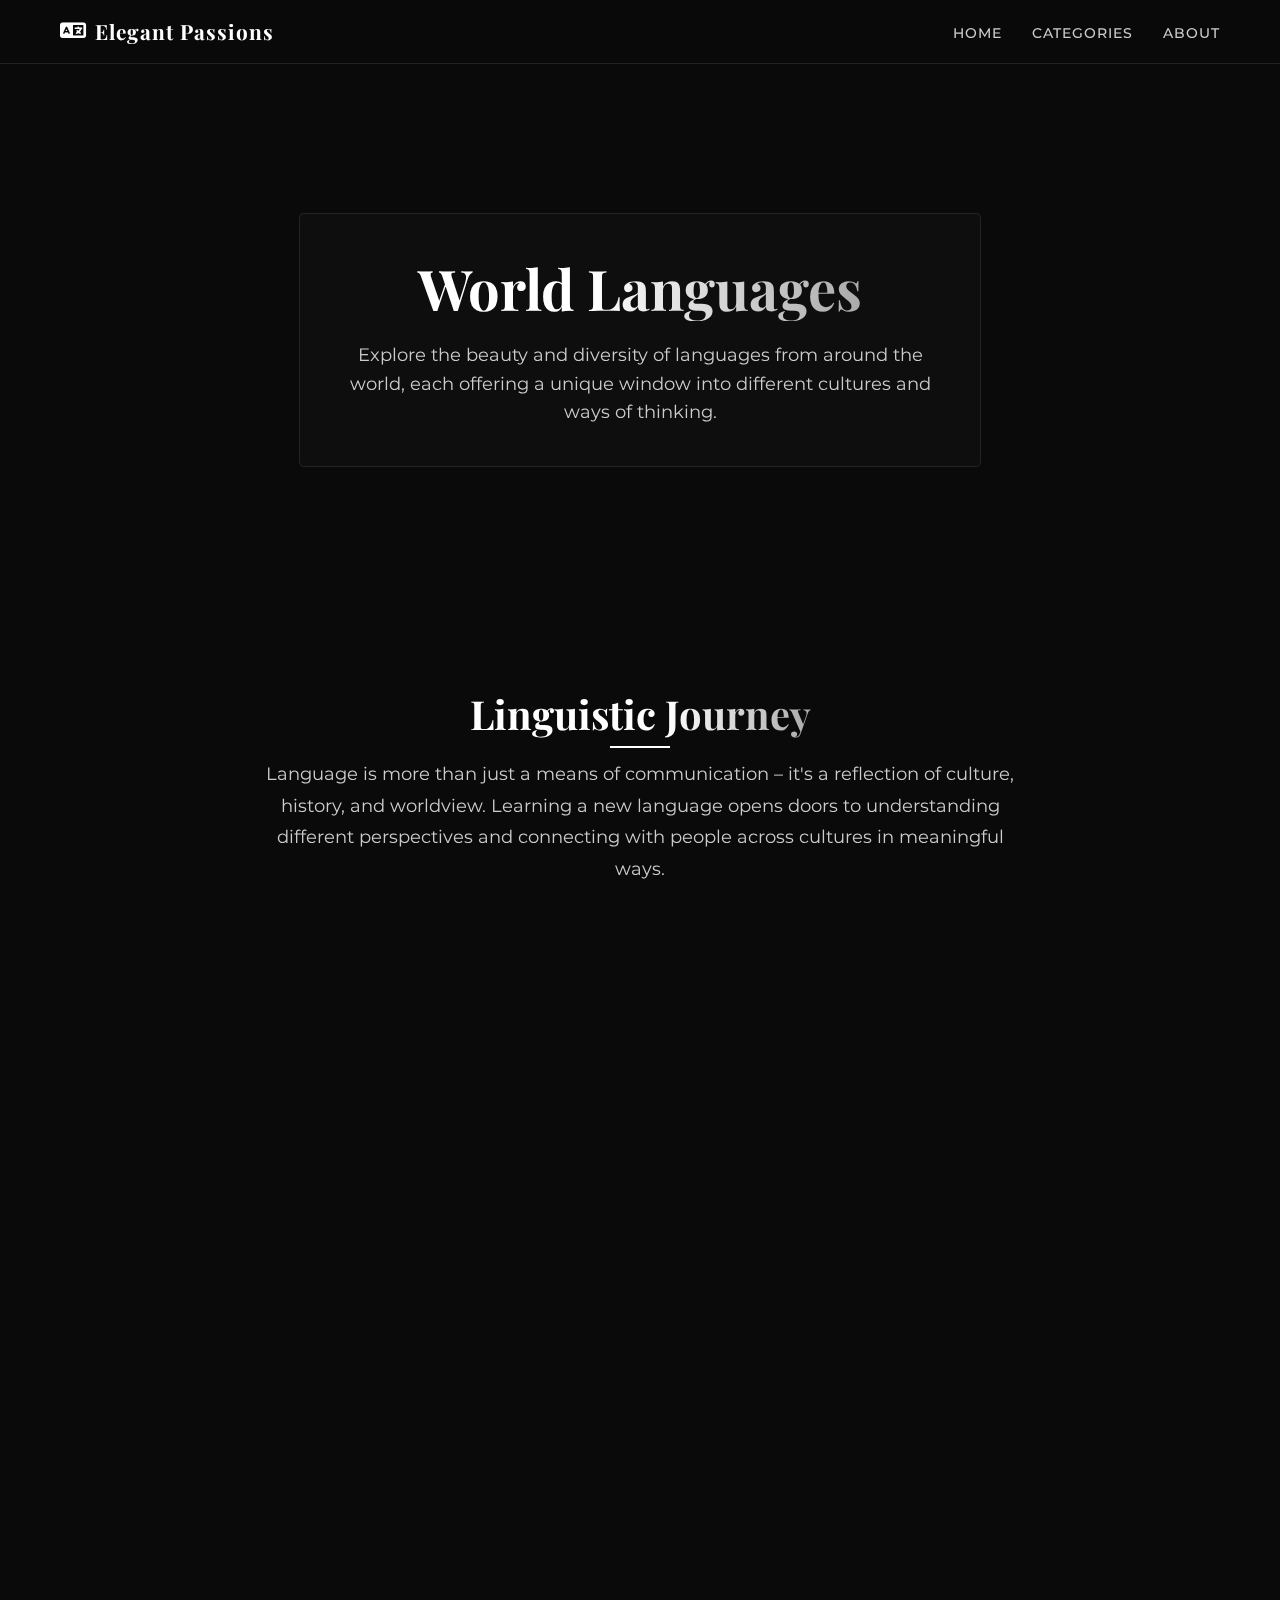
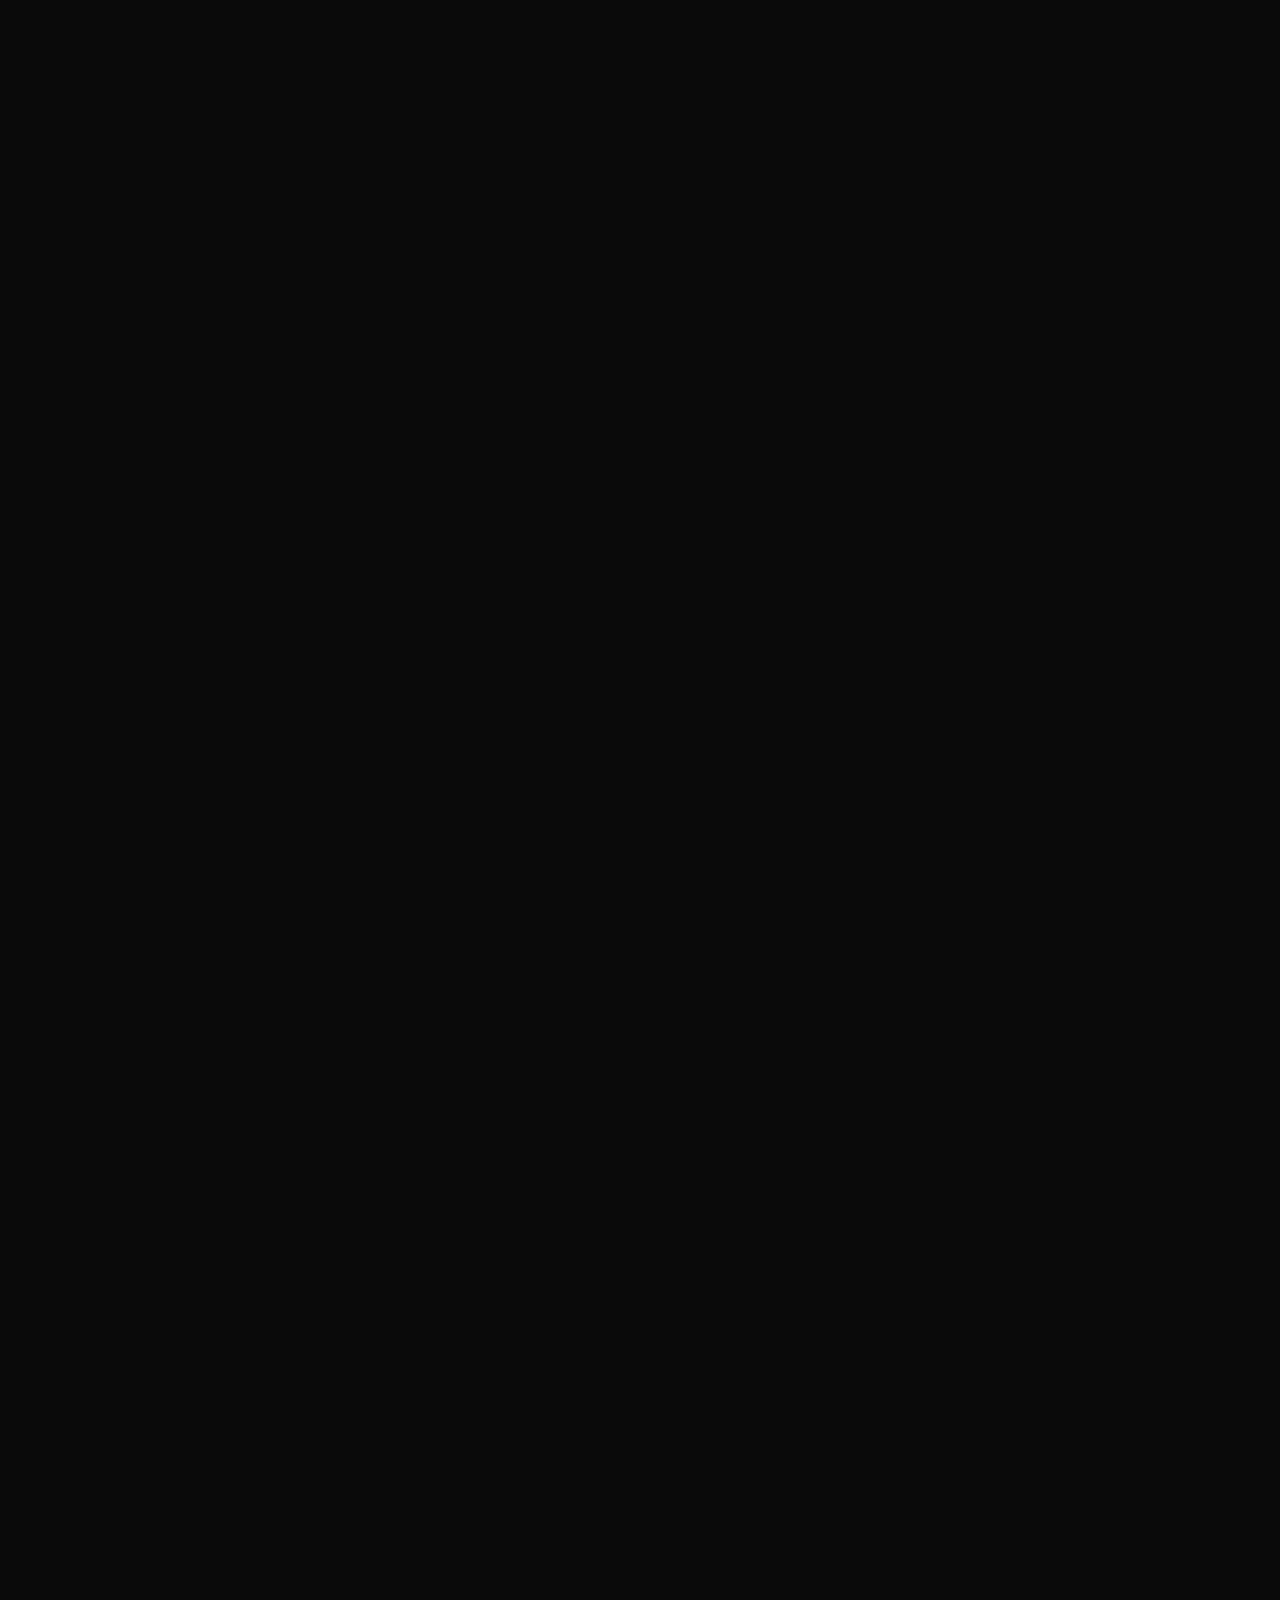
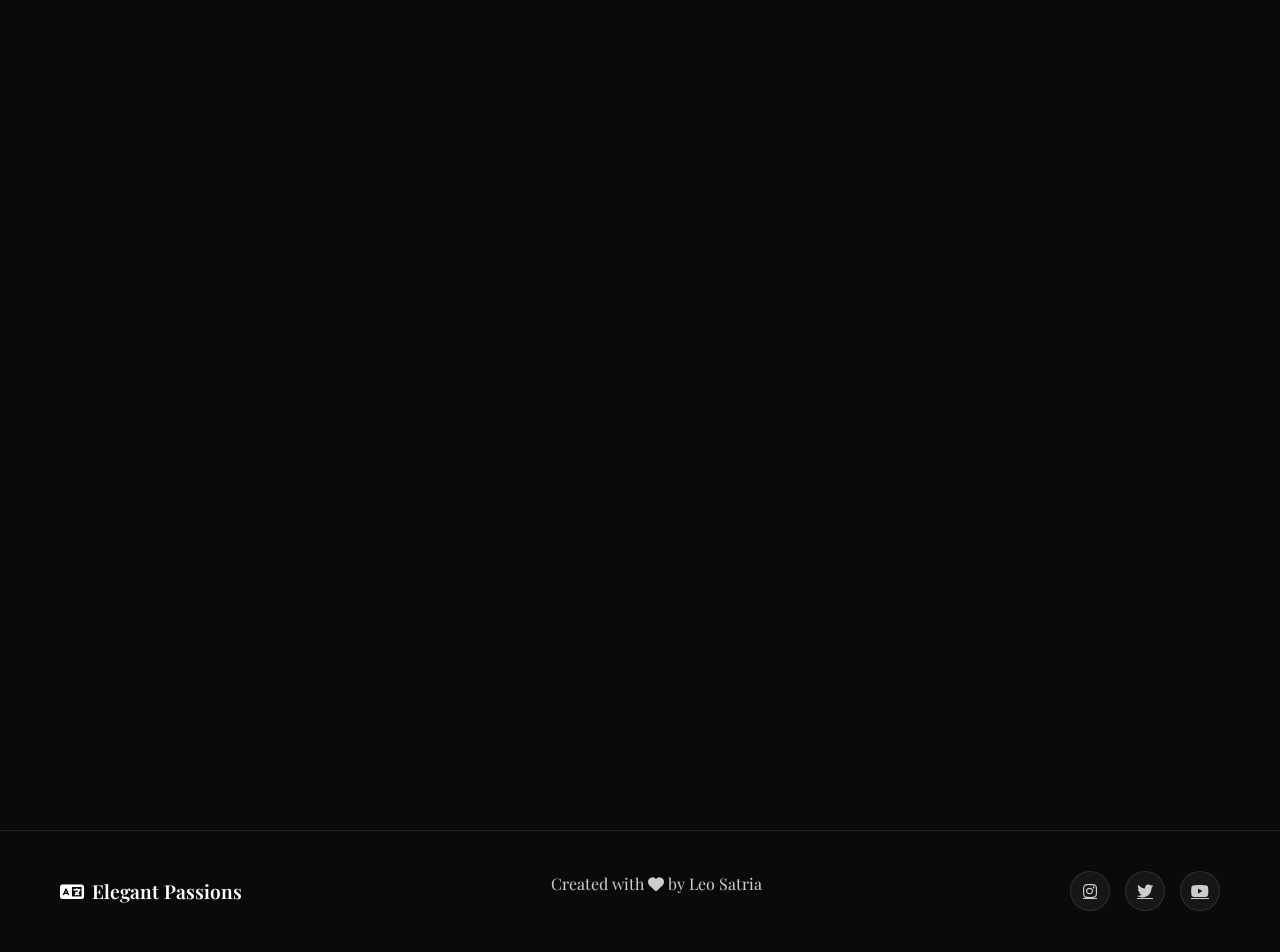
<file: ciyapassion/categories/languages.html>
<!DOCTYPE html>
<html lang="en">
<head>
    <meta charset="UTF-8">
    <meta name="viewport" content="width=device-width, initial-scale=1.0">
    <title>Languages | Elegant Passions</title>
    <link rel="preconnect" href="https://fonts.googleapis.com">
    <link rel="preconnect" href="https://fonts.gstatic.com" crossorigin>
    <link href="https://fonts.googleapis.com/css2?family=Playfair+Display:wght@400;500;600;700;800&family=Montserrat:wght@300;400;500;600;700&display=swap" rel="stylesheet">
    <link rel="stylesheet" href="https://cdnjs.cloudflare.com/ajax/libs/font-awesome/6.0.0/css/all.min.css">
    <link href="https://cdn.jsdelivr.net/npm/bootstrap@5.3.2/dist/css/bootstrap.min.css" rel="stylesheet">
    <link rel="stylesheet" href="https://unpkg.com/aos@next/dist/aos.css" />
    <link rel="stylesheet" href="../css/main.css">
    <link rel="stylesheet" href="../style.css">
    <style>
        body {
            background-color: #0a0a0a;
            font-family: 'Playfair Display', 'Times New Roman', serif;
            position: relative;
        }

        .page-banner {
            height: 60vh;
            background: #0a0a0a;
            background-size: cover;
            background-position: center;
            display: flex;
            align-items: center;
            justify-content: center;
            position: relative;
            margin-top: 70px;
        }

        .banner-content {
            text-align: center;
            max-width: 800px;
            padding: 40px;
            z-index: 2;
            background: rgba(15, 15, 15, 0.7);
            border: 1px solid rgba(255, 255, 255, 0.1);
            backdrop-filter: blur(10px);
            -webkit-backdrop-filter: blur(10px);
            border-radius: 5px;
        }

        .banner-content h1 {
            font-size: 3.5rem;
            font-weight: 700;
            margin-bottom: 20px;
            color: #ffffff;
            font-family: 'Playfair Display', serif;
        }

        .banner-content p {
            font-size: 1.1rem;
            color: #cccccc;
            max-width: 600px;
            margin: 0 auto;
            line-height: 1.6;
            font-family: 'Montserrat', sans-serif;
        }

        .lang-accent {
            background: linear-gradient(to right, #ffffff, #aaaaaa);
            -webkit-background-clip: text;
            background-clip: text;
            color: transparent;
            display: inline-block;
        }

        .language-container {
            padding: 80px 0;
        }

        .language-intro {
            max-width: 800px;
            margin: 0 auto 60px;
            text-align: center;
            padding: 0 20px;
        }

        .language-intro h2 {
            font-size: 2.5rem;
            font-weight: 700;
            margin-bottom: 20px;
            position: relative;
            display: inline-block;
            color: #ffffff;
            font-family: 'Playfair Display', serif;
        }

        .language-intro h2::after {
            content: '';
            position: absolute;
            bottom: -10px;
            left: 50%;
            transform: translateX(-50%);
            width: 60px;
            height: 2px;
            background: #ffffff;
        }

        .language-intro p {
            color: #cccccc;
            font-size: 1.1rem;
            line-height: 1.8;
            font-family: 'Montserrat', sans-serif;
        }

        .language-card {
            background: rgba(20, 20, 20, 0.7);
            backdrop-filter: blur(10px);
            -webkit-backdrop-filter: blur(10px);
            border-radius: 5px;
            overflow: hidden;
            margin-bottom: 60px;
            box-shadow: 0 15px 35px rgba(0, 0, 0, 0.3);
            border: 1px solid rgba(255, 255, 255, 0.1);
            transition: all 0.4s ease;
        }

        .language-card:hover {
            transform: translateY(-10px);
            box-shadow: 0 20px 45px rgba(0, 0, 0, 0.4);
            border-color: rgba(255, 255, 255, 0.2);
        }

        .language-wrapper {
            display: flex;
            flex-direction: column;
            max-width: 1200px;
            margin: 0 auto;
            padding: 0 20px;
        }

        .language-header {
            padding: 30px;
            border-bottom: 1px solid rgba(255, 255, 255, 0.1);
        }

        .language-header h3 {
            font-size: 2.2rem;
            font-weight: 700;
            margin-bottom: 10px;
            color: #ffffff;
            font-family: 'Playfair Display', serif;
        }

        .language-native {
            font-size: 1.2rem;
            color: #ffffff;
            margin-bottom: 15px;
            font-style: italic;
            font-family: 'Montserrat', sans-serif;
        }

        .language-details {
            display: flex;
            flex-wrap: wrap;
        }

        .language-content {
            display: flex;
            flex-wrap: wrap;
        }

        .language-info {
            flex: 1;
            min-width: 300px;
            padding: 30px;
        }

        .language-info p {
            color: #cccccc;
            font-size: 1.05rem;
            line-height: 1.7;
            margin-bottom: 20px;
            font-family: 'Montserrat', sans-serif;
        }

        .language-stats {
            flex: 1;
            min-width: 300px;
            padding: 30px;
            background: rgba(15, 15, 15, 0.7);
        }

        .stat-item {
            margin-bottom: 20px;
        }

        .stat-label {
            font-size: 0.9rem;
            color: #ffffff;
            margin-bottom: 5px;
            font-family: 'Montserrat', sans-serif;
            text-transform: uppercase;
            letter-spacing: 1px;
        }

        .stat-value {
            font-size: 1.1rem;
            color: #ffffff;
            font-family: 'Montserrat', sans-serif;
        }

        .language-phrases {
            padding: 30px;
            border-top: 1px solid rgba(255, 255, 255, 0.1);
        }

        .phrases-title {
            font-size: 1.4rem;
            font-weight: 600;
            margin-bottom: 20px;
            color: #ffffff;
            font-family: 'Playfair Display', serif;
        }

        .phrase-table {
            width: 100%;
            border-collapse: collapse;
        }

        .phrase-table th,
        .phrase-table td {
            padding: 12px 15px;
            text-align: left;
            border-bottom: 1px solid rgba(255, 255, 255, 0.1);
            font-family: 'Montserrat', sans-serif;
        }

        .phrase-table th {
            color: #ffffff;
            font-weight: 600;
            font-size: 0.95rem;
            text-transform: uppercase;
            letter-spacing: 1px;
        }

        .phrase-table td {
            color: #cccccc;
        }

        .phrase-original {
            font-style: italic;
            color: #ffffff;
        }

        .quote-section {
            max-width: 800px;
            margin: 0 auto 80px;
            text-align: center;
            padding: 0 20px;
        }

        .quote-text {
            font-size: 1.6rem;
            font-style: italic;
            color: #ffffff;
            line-height: 1.6;
            margin-bottom: 20px;
            position: relative;
            padding: 0 40px;
            font-family: 'Playfair Display', serif;
        }

        .quote-text::before,
        .quote-text::after {
            content: '"';
            font-size: 4rem;
            color: #ffffff;
            opacity: 0.3;
            position: absolute;
            line-height: 1;
        }

        .quote-text::before {
            top: -20px;
            left: 0;
        }

        .quote-text::after {
            bottom: -40px;
            right: 0;
        }

        .quote-author {
            font-size: 1.1rem;
            color: #cccccc;
            font-weight: 600;
            font-family: 'Montserrat', sans-serif;
        }

        @media (max-width: 992px) {
            .banner-content h1 {
                font-size: 2.8rem;
            }
            
            .language-header h3 {
                font-size: 1.8rem;
            }
        }

        @media (max-width: 768px) {
            .page-banner {
                height: 50vh;
            }
            
            .banner-content h1 {
                font-size: 2.2rem;
            }
            
            .language-intro h2 {
                font-size: 2rem;
            }
            
            .language-card {
                margin-bottom: 40px;
            }
            
            .language-header {
                padding: 25px;
            }
            
            .language-info, 
            .language-stats {
                padding: 25px;
            }
            
            .quote-text {
                font-size: 1.4rem;
                padding: 0 30px;
            }
        }

        @media (max-width: 480px) {
            .banner-content h1 {
                font-size: 1.8rem;
            }
            
            .banner-content p {
                font-size: 1rem;
            }
            
            .language-header h3 {
                font-size: 1.5rem;
            }
            
            .language-native {
                font-size: 1rem;
            }
            
            .language-info p {
                font-size: 0.95rem;
            }
            
            .quote-text {
                font-size: 1.2rem;
                padding: 0 20px;
            }
        }
    </style>
</head>
<body class="languages-page">
    <div class="noise-overlay"></div>
    
    <header>
        <div class="container">
            <div class="logo">
                <a href="../index.html"><i class="fas fa-language"></i> Elegant Passions</a>
            </div>
            <nav>
                <ul>
                    <li><a href="../index.html">Home</a></li>
                    <li><a href="../index.html#categories">Categories</a></li>
                    <li><a href="../index.html#about">About</a></li>
                </ul>
            </nav>
        </div>
    </header>

    <main>
        <section class="page-banner">
            <div class="banner-content" data-aos="fade-up">
                <h1>World <span class="lang-accent">Languages</span></h1>
                <p>Explore the beauty and diversity of languages from around the world, each offering a unique window into different cultures and ways of thinking.</p>
            </div>
        </section>

        <section class="language-container">
            <div class="language-intro" data-aos="fade-up">
                <h2>Linguistic <span class="lang-accent">Journey</span></h2>
                <p>Language is more than just a means of communication – it's a reflection of culture, history, and worldview. Learning a new language opens doors to understanding different perspectives and connecting with people across cultures in meaningful ways.</p>
            </div>

            <div class="language-wrapper">
                <div class="language-card" data-aos="fade-up">
                    <div class="language-header">
                        <h3>Spanish</h3>
                        <div class="language-native">Español</div>
                    </div>
                    <div class="language-content">
                        <div class="language-info">
                            <p>Spanish is one of the world's most widely spoken languages, with over 460 million native speakers. As a Romance language descended from Latin, it shares many similarities with Portuguese, French, and Italian.</p>
                            <p>Known for its melodic sound and regular pronunciation rules, Spanish is often considered one of the more accessible languages for English speakers to learn. Its rich literary tradition includes writers like Cervantes, Gabriel García Márquez, and Isabel Allende.</p>
                        </div>
                        <div class="language-stats">
                            <div class="stat-item">
                                <div class="stat-label">Native Speakers</div>
                                <div class="stat-value">460+ million</div>
                            </div>
                            <div class="stat-item">
                                <div class="stat-label">Official In</div>
                                <div class="stat-value">20 countries</div>
                            </div>
                            <div class="stat-item">
                                <div class="stat-label">Language Family</div>
                                <div class="stat-value">Romance (Indo-European)</div>
                            </div>
                            <div class="stat-item">
                                <div class="stat-label">Writing System</div>
                                <div class="stat-value">Latin alphabet</div>
                            </div>
                        </div>
                    </div>
                    <div class="language-phrases">
                        <h4 class="phrases-title">Common Phrases</h4>
                        <table class="phrase-table">
                            <thead>
                                <tr>
                                    <th>English</th>
                                    <th>Spanish</th>
                                    <th>Pronunciation</th>
                                </tr>
                            </thead>
                            <tbody>
                                <tr>
                                    <td>Hello</td>
                                    <td class="phrase-original">Hola</td>
                                    <td>oh-lah</td>
                                </tr>
                                <tr>
                                    <td>Thank you</td>
                                    <td class="phrase-original">Gracias</td>
                                    <td>grah-see-ahs</td>
                                </tr>
                                <tr>
                                    <td>How are you?</td>
                                    <td class="phrase-original">¿Cómo estás?</td>
                                    <td>koh-moh eh-stahs</td>
                                </tr>
                                <tr>
                                    <td>Goodbye</td>
                                    <td class="phrase-original">Adiós</td>
                                    <td>ah-dee-ohs</td>
                                </tr>
                            </tbody>
                        </table>
                    </div>
                </div>

                <div class="language-card" data-aos="fade-up">
                    <div class="language-header">
                        <h3>Russian</h3>
                        <div class="language-native">Русский язык</div>
                    </div>
                    <div class="language-content">
                        <div class="language-info">
                            <p>Russian is the largest native language in Europe and one of the six official languages of the United Nations. It belongs to the East Slavic branch of the Indo-European language family and is written using the Cyrillic alphabet.</p>
                            <p>Russian is known for its complex grammar with six cases, three genders, and flexible word order. Its literature includes works by some of the world's greatest authors, including Tolstoy, Dostoevsky, and Chekhov.</p>
                        </div>
                        <div class="language-stats">
                            <div class="stat-item">
                                <div class="stat-label">Native Speakers</div>
                                <div class="stat-value">150+ million</div>
                            </div>
                            <div class="stat-item">
                                <div class="stat-label">Official In</div>
                                <div class="stat-value">4 countries</div>
                            </div>
                            <div class="stat-item">
                                <div class="stat-label">Language Family</div>
                                <div class="stat-value">East Slavic (Indo-European)</div>
                            </div>
                            <div class="stat-item">
                                <div class="stat-label">Writing System</div>
                                <div class="stat-value">Cyrillic alphabet</div>
                            </div>
                        </div>
                    </div>
                    <div class="language-phrases">
                        <h4 class="phrases-title">Common Phrases</h4>
                        <table class="phrase-table">
                            <thead>
                                <tr>
                                    <th>English</th>
                                    <th>Russian</th>
                                    <th>Pronunciation</th>
                                </tr>
                            </thead>
                            <tbody>
                                <tr>
                                    <td>Hello</td>
                                    <td class="phrase-original">Здравствуйте</td>
                                    <td>zdrah-stvooy-tye</td>
                                </tr>
                                <tr>
                                    <td>Thank you</td>
                                    <td class="phrase-original">Спасибо</td>
                                    <td>spah-see-boh</td>
                                </tr>
                                <tr>
                                    <td>How are you?</td>
                                    <td class="phrase-original">Как дела?</td>
                                    <td>kahk dee-lah</td>
                                </tr>
                                <tr>
                                    <td>Goodbye</td>
                                    <td class="phrase-original">До свидания</td>
                                    <td>dah svee-dah-nee-ye</td>
                                </tr>
                            </tbody>
                        </table>
                    </div>
                </div>

                <div class="language-card" data-aos="fade-up">
                    <div class="language-header">
                        <h3>Portuguese (Brazilian)</h3>
                        <div class="language-native">Português Brasileiro</div>
                    </div>
                    <div class="language-content">
                        <div class="language-info">
                            <p>Brazilian Portuguese is the variant of Portuguese spoken in Brazil, the largest country in South America. While sharing roots with European Portuguese, it has distinct pronunciation, vocabulary, and some grammatical differences.</p>
                            <p>The language has a melodic quality with a rich system of vowel sounds. Brazilian culture has given the world samba music, bossa nova, and writers like Jorge Amado and Paulo Coelho.</p>
                        </div>
                        <div class="language-stats">
                            <div class="stat-item">
                                <div class="stat-label">Native Speakers</div>
                                <div class="stat-value">210+ million</div>
                            </div>
                            <div class="stat-item">
                                <div class="stat-label">Official In</div>
                                <div class="stat-value">Brazil</div>
                            </div>
                            <div class="stat-item">
                                <div class="stat-label">Language Family</div>
                                <div class="stat-value">Romance (Indo-European)</div>
                            </div>
                            <div class="stat-item">
                                <div class="stat-label">Writing System</div>
                                <div class="stat-value">Latin alphabet</div>
                            </div>
                        </div>
                    </div>
                    <div class="language-phrases">
                        <h4 class="phrases-title">Common Phrases</h4>
                        <table class="phrase-table">
                            <thead>
                                <tr>
                                    <th>English</th>
                                    <th>Brazilian Portuguese</th>
                                    <th>Pronunciation</th>
                                </tr>
                            </thead>
                            <tbody>
                                <tr>
                                    <td>Hello</td>
                                    <td class="phrase-original">Olá</td>
                                    <td>oh-LAH</td>
                                </tr>
                                <tr>
                                    <td>Thank you</td>
                                    <td class="phrase-original">Obrigado/Obrigada</td>
                                    <td>oh-bree-GAH-doo/oh-bree-GAH-dah</td>
                                </tr>
                                <tr>
                                    <td>How are you?</td>
                                    <td class="phrase-original">Como vai?</td>
                                    <td>KOH-moh vye</td>
                                </tr>
                                <tr>
                                    <td>Goodbye</td>
                                    <td class="phrase-original">Tchau</td>
                                    <td>chow</td>
                                </tr>
                            </tbody>
                        </table>
                    </div>
                </div>
            </div>

            <div class="quote-section" data-aos="fade-up">
                <div class="quote-text">
                    A different language is a different vision of life.
                </div>
                <div class="quote-author">
                    - Federico Fellini
                </div>
            </div>
        </section>
    </main>

    <footer>
        <div class="container">
            <div class="footer-content">
                <div class="footer-logo">
                    <i class="fas fa-language"></i> Elegant Passions
                </div>
                <p>Created with <i class="fas fa-heart"></i> by Leo Satria</p>
                <div class="social-links">
                    <a href="#" class="social-icon"><i class="fab fa-instagram"></i></a>
                    <a href="#" class="social-icon"><i class="fab fa-twitter"></i></a>
                    <a href="#" class="social-icon"><i class="fab fa-youtube"></i></a>
                </div>
            </div>
        </div>
    </footer>

    <script src="https://cdn.jsdelivr.net/npm/bootstrap@5.3.2/dist/js/bootstrap.bundle.min.js"></script>
    <script src="https://unpkg.com/aos@next/dist/aos.js"></script>
    <script>
        AOS.init({
            duration: 800,
            easing: 'ease',
            once: true
        });
    </script>
</body>
</html>
</file>
<file: flowers/css/main.css>
*,
*::after,
*::before {
  padding: 0;
  margin: 0;
  box-sizing: border-box;
}

:root {
  --dark-color: #000;
}

body {
  display: flex;
  align-items: flex-end;
  justify-content: center;
  min-height: 100vh;
  background-color: var(--dark-color);
  overflow: hidden;
  perspective: 1000px;
}

.night {
  position: fixed;
  left: 50%;
  top: 0;
  transform: translateX(-50%);
  width: 100%;
  height: 100%;
  filter: blur(0.1vmin);
  background-image: radial-gradient(ellipse at top, transparent 0%, var(--dark-color)), radial-gradient(ellipse at bottom, var(--dark-color), rgba(145, 233, 255, 0.2)), repeating-linear-gradient(220deg, rgb(0, 0, 0) 0px, rgb(0, 0, 0) 19px, transparent 19px, transparent 22px), repeating-linear-gradient(189deg, rgb(0, 0, 0) 0px, rgb(0, 0, 0) 19px, transparent 19px, transparent 22px), repeating-linear-gradient(148deg, rgb(0, 0, 0) 0px, rgb(0, 0, 0) 19px, transparent 19px, transparent 22px), linear-gradient(90deg, rgb(0, 255, 250), rgb(240, 240, 240));
}

.flowers {
  position: relative;
  transform: scale(0.9);
}

.flower {
  position: absolute;
  bottom: 10vmin;
  transform-origin: bottom center;
  z-index: 10;
  --fl-speed: 0.8s;
}
.flower--1 {
  -webkit-animation: moving-flower-1 4s linear infinite;
          animation: moving-flower-1 4s linear infinite;
}
.flower--1 .flower__line {
  height: 70vmin;
  -webkit-animation-delay: 0.3s;
          animation-delay: 0.3s;
}
.flower--1 .flower__line__leaf--1 {
  -webkit-animation: blooming-leaf-right var(--fl-speed) 1.6s backwards;
          animation: blooming-leaf-right var(--fl-speed) 1.6s backwards;
}
.flower--1 .flower__line__leaf--2 {
  -webkit-animation: blooming-leaf-right var(--fl-speed) 1.4s backwards;
          animation: blooming-leaf-right var(--fl-speed) 1.4s backwards;
}
.flower--1 .flower__line__leaf--3 {
  -webkit-animation: blooming-leaf-left var(--fl-speed) 1.2s backwards;
          animation: blooming-leaf-left var(--fl-speed) 1.2s backwards;
}
.flower--1 .flower__line__leaf--4 {
  -webkit-animation: blooming-leaf-left var(--fl-speed) 1s backwards;
          animation: blooming-leaf-left var(--fl-speed) 1s backwards;
}
.flower--1 .flower__line__leaf--5 {
  -webkit-animation: blooming-leaf-right var(--fl-speed) 1.8s backwards;
          animation: blooming-leaf-right var(--fl-speed) 1.8s backwards;
}
.flower--1 .flower__line__leaf--6 {
  -webkit-animation: blooming-leaf-left var(--fl-speed) 2s backwards;
          animation: blooming-leaf-left var(--fl-speed) 2s backwards;
}
.flower--2 {
  left: 50%;
  transform: rotate(20deg);
  -webkit-animation: moving-flower-2 4s linear infinite;
          animation: moving-flower-2 4s linear infinite;
}
.flower--2 .flower__line {
  height: 60vmin;
  -webkit-animation-delay: 0.6s;
          animation-delay: 0.6s;
}
.flower--2 .flower__line__leaf--1 {
  -webkit-animation: blooming-leaf-right var(--fl-speed) 1.9s backwards;
          animation: blooming-leaf-right var(--fl-speed) 1.9s backwards;
}
.flower--2 .flower__line__leaf--2 {
  -webkit-animation: blooming-leaf-right var(--fl-speed) 1.7s backwards;
          animation: blooming-leaf-right var(--fl-speed) 1.7s backwards;
}
.flower--2 .flower__line__leaf--3 {
  -webkit-animation: blooming-leaf-left var(--fl-speed) 1.5s backwards;
          animation: blooming-leaf-left var(--fl-speed) 1.5s backwards;
}
.flower--2 .flower__line__leaf--4 {
  -webkit-animation: blooming-leaf-left var(--fl-speed) 1.3s backwards;
          animation: blooming-leaf-left var(--fl-speed) 1.3s backwards;
}
.flower--3 {
  left: 50%;
  transform: rotate(-15deg);
  -webkit-animation: moving-flower-3 4s linear infinite;
          animation: moving-flower-3 4s linear infinite;
}
.flower--3 .flower__line {
  -webkit-animation-delay: 0.9s;
          animation-delay: 0.9s;
}
.flower--3 .flower__line__leaf--1 {
  -webkit-animation: blooming-leaf-right var(--fl-speed) 2.5s backwards;
          animation: blooming-leaf-right var(--fl-speed) 2.5s backwards;
}
.flower--3 .flower__line__leaf--2 {
  -webkit-animation: blooming-leaf-right var(--fl-speed) 2.3s backwards;
          animation: blooming-leaf-right var(--fl-speed) 2.3s backwards;
}
.flower--3 .flower__line__leaf--3 {
  -webkit-animation: blooming-leaf-left var(--fl-speed) 2.1s backwards;
          animation: blooming-leaf-left var(--fl-speed) 2.1s backwards;
}
.flower--3 .flower__line__leaf--4 {
  -webkit-animation: blooming-leaf-left var(--fl-speed) 1.9s backwards;
          animation: blooming-leaf-left var(--fl-speed) 1.9s backwards;
}
.flower__leafs {
  position: relative;
  -webkit-animation: blooming-flower 2s backwards;
          animation: blooming-flower 2s backwards;
}
.flower__leafs--1 {
  -webkit-animation-delay: 1.1s;
          animation-delay: 1.1s;
}
.flower__leafs--2 {
  -webkit-animation-delay: 1.4s;
          animation-delay: 1.4s;
}
.flower__leafs--3 {
  -webkit-animation-delay: 1.7s;
          animation-delay: 1.7s;
}
.flower__leafs::after {
  content: "";
  position: absolute;
  left: 0;
  top: 0;
  transform: translate(-50%, -100%);
  width: 8vmin;
  height: 8vmin;
  background-color: #6bf0ff;
  filter: blur(10vmin);
}
.flower__leaf {
  position: absolute;
  bottom: 0;
  left: 50%;
  width: 8vmin;
  height: 11vmin;
  border-radius: 51% 49% 47% 53%/44% 45% 55% 69%;
  background-color: #a7ffee;
  background-image: linear-gradient(to top, #54b8aa, #a7ffee);
  transform-origin: bottom center;
  opacity: 0.9;
  box-shadow: inset 0 0 2vmin rgba(255, 255, 255, 0.5);
}
.flower__leaf--1 {
  transform: translate(-10%, 1%) rotateY(40deg) rotateX(-50deg);
}
.flower__leaf--2 {
  transform: translate(-50%, -4%) rotateX(40deg);
}
.flower__leaf--3 {
  transform: translate(-90%, 0%) rotateY(45deg) rotateX(50deg);
}
.flower__leaf--4 {
  width: 8vmin;
  height: 8vmin;
  transform-origin: bottom left;
  border-radius: 4vmin 10vmin 4vmin 4vmin;
  transform: translate(0%, 18%) rotateX(70deg) rotate(-43deg);
  background-image: linear-gradient(to top, #39c6d6, #a7ffee);
  z-index: 1;
  opacity: 0.8;
}
.flower__white-circle {
  position: absolute;
  left: -3.5vmin;
  top: -3vmin;
  width: 9vmin;
  height: 4vmin;
  border-radius: 50%;
  background-color: #fff;
}
.flower__white-circle::after {
  content: "";
  position: absolute;
  left: 50%;
  top: 45%;
  transform: translate(-50%, -50%);
  width: 60%;
  height: 60%;
  border-radius: inherit;
  background-image: repeating-linear-gradient(135deg, rgba(0, 0, 0, 0.03) 0px, rgba(0, 0, 0, 0.03) 1px, transparent 1px, transparent 12px), repeating-linear-gradient(45deg, rgba(0, 0, 0, 0.03) 0px, rgba(0, 0, 0, 0.03) 1px, transparent 1px, transparent 12px), repeating-linear-gradient(67.5deg, rgba(0, 0, 0, 0.03) 0px, rgba(0, 0, 0, 0.03) 1px, transparent 1px, transparent 12px), repeating-linear-gradient(135deg, rgba(0, 0, 0, 0.03) 0px, rgba(0, 0, 0, 0.03) 1px, transparent 1px, transparent 12px), repeating-linear-gradient(45deg, rgba(0, 0, 0, 0.03) 0px, rgba(0, 0, 0, 0.03) 1px, transparent 1px, transparent 12px), repeating-linear-gradient(112.5deg, rgba(0, 0, 0, 0.03) 0px, rgba(0, 0, 0, 0.03) 1px, transparent 1px, transparent 12px), repeating-linear-gradient(112.5deg, rgba(0, 0, 0, 0.03) 0px, rgba(0, 0, 0, 0.03) 1px, transparent 1px, transparent 12px), repeating-linear-gradient(45deg, rgba(0, 0, 0, 0.03) 0px, rgba(0, 0, 0, 0.03) 1px, transparent 1px, transparent 12px), repeating-linear-gradient(22.5deg, rgba(0, 0, 0, 0.03) 0px, rgba(0, 0, 0, 0.03) 1px, transparent 1px, transparent 12px), repeating-linear-gradient(45deg, rgba(0, 0, 0, 0.03) 0px, rgba(0, 0, 0, 0.03) 1px, transparent 1px, transparent 12px), repeating-linear-gradient(22.5deg, rgba(0, 0, 0, 0.03) 0px, rgba(0, 0, 0, 0.03) 1px, transparent 1px, transparent 12px), repeating-linear-gradient(135deg, rgba(0, 0, 0, 0.03) 0px, rgba(0, 0, 0, 0.03) 1px, transparent 1px, transparent 12px), repeating-linear-gradient(157.5deg, rgba(0, 0, 0, 0.03) 0px, rgba(0, 0, 0, 0.03) 1px, transparent 1px, transparent 12px), repeating-linear-gradient(67.5deg, rgba(0, 0, 0, 0.03) 0px, rgba(0, 0, 0, 0.03) 1px, transparent 1px, transparent 12px), repeating-linear-gradient(67.5deg, rgba(0, 0, 0, 0.03) 0px, rgba(0, 0, 0, 0.03) 1px, transparent 1px, transparent 12px), linear-gradient(90deg, rgb(255, 235, 18), rgb(255, 206, 0));
}
.flower__line {
  height: 55vmin;
  width: 1.5vmin;
  background-image: linear-gradient(to left, rgba(0, 0, 0, 0.2), transparent, rgba(255, 255, 255, 0.2)), linear-gradient(to top, transparent 10%, #14757a, #39c6d6);
  box-shadow: inset 0 0 2px rgba(0, 0, 0, 0.5);
  -webkit-animation: grow-flower-tree 4s backwards;
          animation: grow-flower-tree 4s backwards;
}
.flower__line__leaf {
  --w: 7vmin;
  --h: calc(var(--w) + 2vmin);
  position: absolute;
  top: 20%;
  left: 90%;
  width: var(--w);
  height: var(--h);
  border-top-right-radius: var(--h);
  border-bottom-left-radius: var(--h);
  background-image: linear-gradient(to top, rgba(20, 117, 122, 0.4), #39c6d6);
}
.flower__line__leaf--1 {
  transform: rotate(70deg) rotateY(30deg);
}
.flower__line__leaf--2 {
  top: 45%;
  transform: rotate(70deg) rotateY(30deg);
}
.flower__line__leaf--3, .flower__line__leaf--4, .flower__line__leaf--6 {
  border-top-right-radius: 0;
  border-bottom-left-radius: 0;
  border-top-left-radius: var(--h);
  border-bottom-right-radius: var(--h);
  left: -460%;
  top: 12%;
  transform: rotate(-70deg) rotateY(30deg);
}
.flower__line__leaf--4 {
  top: 40%;
}
.flower__line__leaf--5 {
  top: 0;
  transform-origin: left;
  transform: rotate(70deg) rotateY(30deg) scale(0.6);
}
.flower__line__leaf--6 {
  top: -2%;
  left: -450%;
  transform-origin: right;
  transform: rotate(-70deg) rotateY(30deg) scale(0.6);
}
.flower__light {
  position: absolute;
  bottom: 0vmin;
  width: 1vmin;
  height: 1vmin;
  background-color: rgb(255, 251, 0);
  border-radius: 50%;
  filter: blur(0.2vmin);
  -webkit-animation: light-ans 4s linear infinite backwards;
          animation: light-ans 4s linear infinite backwards;
}
.flower__light:nth-child(odd) {
  background-color: #23f0ff;
}
.flower__light--1 {
  left: -2vmin;
  -webkit-animation-delay: 1s;
          animation-delay: 1s;
}
.flower__light--2 {
  left: 3vmin;
  -webkit-animation-delay: 0.5s;
          animation-delay: 0.5s;
}
.flower__light--3 {
  left: -6vmin;
  -webkit-animation-delay: 0.3s;
          animation-delay: 0.3s;
}
.flower__light--4 {
  left: 6vmin;
  -webkit-animation-delay: 0.9s;
          animation-delay: 0.9s;
}
.flower__light--5 {
  left: -1vmin;
  -webkit-animation-delay: 1.5s;
          animation-delay: 1.5s;
}
.flower__light--6 {
  left: -4vmin;
  -webkit-animation-delay: 3s;
          animation-delay: 3s;
}
.flower__light--7 {
  left: 3vmin;
  -webkit-animation-delay: 2s;
          animation-delay: 2s;
}
.flower__light--8 {
  left: -6vmin;
  -webkit-animation-delay: 3.5s;
          animation-delay: 3.5s;
}
.flower__grass {
  --c: #159faa;
  --line-w: 1.5vmin;
  position: absolute;
  bottom: 12vmin;
  left: -7vmin;
  display: flex;
  flex-direction: column;
  align-items: flex-end;
  z-index: 20;
  transform-origin: bottom center;
  transform: rotate(-48deg) rotateY(40deg);
}
.flower__grass--1 {
  -webkit-animation: moving-grass 2s linear infinite;
          animation: moving-grass 2s linear infinite;
}
.flower__grass--2 {
  left: 2vmin;
  bottom: 10vmin;
  transform: scale(0.5) rotate(75deg) rotateX(10deg) rotateY(-200deg);
  opacity: 0.8;
  z-index: 0;
  -webkit-animation: moving-grass--2 1.5s linear infinite;
          animation: moving-grass--2 1.5s linear infinite;
}
.flower__grass--top {
  width: 7vmin;
  height: 10vmin;
  border-top-right-radius: 100%;
  border-right: var(--line-w) solid var(--c);
  transform-origin: bottom center;
  transform: rotate(-2deg);
}
.flower__grass--bottom {
  margin-top: -2px;
  width: var(--line-w);
  height: 25vmin;
  background-image: linear-gradient(to top, transparent, var(--c));
}
.flower__grass__leaf {
  --size: 10vmin;
  position: absolute;
  width: calc(var(--size) * 2.1);
  height: var(--size);
  border-top-left-radius: var(--size);
  border-top-right-radius: var(--size);
  background-image: linear-gradient(to top, transparent, transparent 30%, var(--c));
  z-index: 100;
}
.flower__grass__leaf--1 {
  top: -6%;
  left: 30%;
  --size: 6vmin;
  transform: rotate(-20deg);
  -webkit-animation: growing-grass-ans--1 2s 2.6s backwards;
          animation: growing-grass-ans--1 2s 2.6s backwards;
}
@-webkit-keyframes growing-grass-ans--1 {
  0% {
    transform-origin: bottom left;
    transform: rotate(-20deg) scale(0);
  }
}
@keyframes growing-grass-ans--1 {
  0% {
    transform-origin: bottom left;
    transform: rotate(-20deg) scale(0);
  }
}
.flower__grass__leaf--2 {
  top: -5%;
  left: -110%;
  --size: 6vmin;
  transform: rotate(10deg);
  -webkit-animation: growing-grass-ans--2 2s 2.4s linear backwards;
          animation: growing-grass-ans--2 2s 2.4s linear backwards;
}
@-webkit-keyframes growing-grass-ans--2 {
  0% {
    transform-origin: bottom right;
    transform: rotate(10deg) scale(0);
  }
}
@keyframes growing-grass-ans--2 {
  0% {
    transform-origin: bottom right;
    transform: rotate(10deg) scale(0);
  }
}
.flower__grass__leaf--3 {
  top: 5%;
  left: 60%;
  --size: 8vmin;
  transform: rotate(-18deg) rotateX(-20deg);
  -webkit-animation: growing-grass-ans--3 2s 2.2s linear backwards;
          animation: growing-grass-ans--3 2s 2.2s linear backwards;
}
@-webkit-keyframes growing-grass-ans--3 {
  0% {
    transform-origin: bottom left;
    transform: rotate(-18deg) rotateX(-20deg) scale(0);
  }
}
@keyframes growing-grass-ans--3 {
  0% {
    transform-origin: bottom left;
    transform: rotate(-18deg) rotateX(-20deg) scale(0);
  }
}
.flower__grass__leaf--4 {
  top: 6%;
  left: -135%;
  --size: 8vmin;
  transform: rotate(2deg);
  -webkit-animation: growing-grass-ans--4 2s 2s linear backwards;
          animation: growing-grass-ans--4 2s 2s linear backwards;
}
@-webkit-keyframes growing-grass-ans--4 {
  0% {
    transform-origin: bottom right;
    transform: rotate(2deg) scale(0);
  }
}
@keyframes growing-grass-ans--4 {
  0% {
    transform-origin: bottom right;
    transform: rotate(2deg) scale(0);
  }
}
.flower__grass__leaf--5 {
  top: 20%;
  left: 60%;
  --size: 10vmin;
  transform: rotate(-24deg) rotateX(-20deg);
  -webkit-animation: growing-grass-ans--5 2s 1.8s linear backwards;
          animation: growing-grass-ans--5 2s 1.8s linear backwards;
}
@-webkit-keyframes growing-grass-ans--5 {
  0% {
    transform-origin: bottom left;
    transform: rotate(-24deg) rotateX(-20deg) scale(0);
  }
}
@keyframes growing-grass-ans--5 {
  0% {
    transform-origin: bottom left;
    transform: rotate(-24deg) rotateX(-20deg) scale(0);
  }
}
.flower__grass__leaf--6 {
  top: 22%;
  left: -180%;
  --size: 10vmin;
  transform: rotate(10deg);
  -webkit-animation: growing-grass-ans--6 2s 1.6s linear backwards;
          animation: growing-grass-ans--6 2s 1.6s linear backwards;
}
@-webkit-keyframes growing-grass-ans--6 {
  0% {
    transform-origin: bottom right;
    transform: rotate(10deg) scale(0);
  }
}
@keyframes growing-grass-ans--6 {
  0% {
    transform-origin: bottom right;
    transform: rotate(10deg) scale(0);
  }
}
.flower__grass__leaf--7 {
  top: 39%;
  left: 70%;
  --size: 10vmin;
  transform: rotate(-10deg);
  -webkit-animation: growing-grass-ans--7 2s 1.4s linear backwards;
          animation: growing-grass-ans--7 2s 1.4s linear backwards;
}
@-webkit-keyframes growing-grass-ans--7 {
  0% {
    transform-origin: bottom left;
    transform: rotate(-10deg) scale(0);
  }
}
@keyframes growing-grass-ans--7 {
  0% {
    transform-origin: bottom left;
    transform: rotate(-10deg) scale(0);
  }
}
.flower__grass__leaf--8 {
  top: 40%;
  left: -215%;
  --size: 11vmin;
  transform: rotate(10deg);
  -webkit-animation: growing-grass-ans--8 2s 1.2s linear backwards;
          animation: growing-grass-ans--8 2s 1.2s linear backwards;
}
@-webkit-keyframes growing-grass-ans--8 {
  0% {
    transform-origin: bottom right;
    transform: rotate(10deg) scale(0);
  }
}
@keyframes growing-grass-ans--8 {
  0% {
    transform-origin: bottom right;
    transform: rotate(10deg) scale(0);
  }
}
.flower__grass__overlay {
  position: absolute;
  top: -10%;
  right: 0%;
  width: 100%;
  height: 100%;
  background-color: rgba(0, 0, 0, 0.6);
  filter: blur(1.5vmin);
  z-index: 100;
}
.flower__g-long {
  --w: 2vmin;
  --h: 6vmin;
  --c: #159faa;
  position: absolute;
  bottom: 10vmin;
  left: -3vmin;
  transform-origin: bottom center;
  transform: rotate(-30deg) rotateY(-20deg);
  display: flex;
  flex-direction: column;
  align-items: flex-end;
  -webkit-animation: flower-g-long-ans 3s linear infinite;
          animation: flower-g-long-ans 3s linear infinite;
}
@-webkit-keyframes flower-g-long-ans {
  0%, 100% {
    transform: rotate(-30deg) rotateY(-20deg);
  }
  50% {
    transform: rotate(-32deg) rotateY(-20deg);
  }
}
@keyframes flower-g-long-ans {
  0%, 100% {
    transform: rotate(-30deg) rotateY(-20deg);
  }
  50% {
    transform: rotate(-32deg) rotateY(-20deg);
  }
}
.flower__g-long__top {
  top: calc(var(--h) * -1);
  width: calc(var(--w) + 1vmin);
  height: var(--h);
  border-top-right-radius: 100%;
  border-right: 0.7vmin solid var(--c);
  transform: translate(-0.7vmin, 1vmin);
}
.flower__g-long__bottom {
  width: var(--w);
  height: 50vmin;
  transform-origin: bottom center;
  background-image: linear-gradient(to top, transparent 30%, var(--c));
  box-shadow: inset 0 0 2px rgba(0, 0, 0, 0.5);
  -webkit-clip-path: polygon(35% 0, 65% 1%, 100% 100%, 0% 100%);
          clip-path: polygon(35% 0, 65% 1%, 100% 100%, 0% 100%);
}
.flower__g-right {
  position: absolute;
  bottom: 6vmin;
  left: -2vmin;
  transform-origin: bottom left;
  transform: rotate(20deg);
}
.flower__g-right .leaf {
  width: 30vmin;
  height: 50vmin;
  border-top-left-radius: 100%;
  border-left: 2vmin solid #079097;
  background-image: linear-gradient(to bottom, transparent, var(--dark-color) 60%);
  -webkit-mask-image: linear-gradient(to top, transparent 30%, #079097 60%);
}
.flower__g-right--1 {
  -webkit-animation: flower-g-right-ans 2.5s linear infinite;
          animation: flower-g-right-ans 2.5s linear infinite;
}
.flower__g-right--2 {
  left: 5vmin;
  transform: rotateY(-180deg);
  -webkit-animation: flower-g-right-ans--2 3s linear infinite;
          animation: flower-g-right-ans--2 3s linear infinite;
}
.flower__g-right--2 .leaf {
  height: 75vmin;
  filter: blur(0.3vmin);
  opacity: 0.8;
}
@-webkit-keyframes flower-g-right-ans {
  0%, 100% {
    transform: rotate(20deg);
  }
  50% {
    transform: rotate(24deg) rotateX(-20deg);
  }
}
@keyframes flower-g-right-ans {
  0%, 100% {
    transform: rotate(20deg);
  }
  50% {
    transform: rotate(24deg) rotateX(-20deg);
  }
}
@-webkit-keyframes flower-g-right-ans--2 {
  0%, 100% {
    transform: rotateY(-180deg) rotate(0deg) rotateX(-20deg);
  }
  50% {
    transform: rotateY(-180deg) rotate(6deg) rotateX(-20deg);
  }
}
@keyframes flower-g-right-ans--2 {
  0%, 100% {
    transform: rotateY(-180deg) rotate(0deg) rotateX(-20deg);
  }
  50% {
    transform: rotateY(-180deg) rotate(6deg) rotateX(-20deg);
  }
}
.flower__g-front {
  position: absolute;
  bottom: 6vmin;
  left: 2.5vmin;
  z-index: 100;
  transform-origin: bottom center;
  transform: rotate(-28deg) rotateY(30deg) scale(1.04);
  -webkit-animation: flower__g-front-ans 2s linear infinite;
          animation: flower__g-front-ans 2s linear infinite;
}
@-webkit-keyframes flower__g-front-ans {
  0%, 100% {
    transform: rotate(-28deg) rotateY(30deg) scale(1.04);
  }
  50% {
    transform: rotate(-35deg) rotateY(40deg) scale(1.04);
  }
}
@keyframes flower__g-front-ans {
  0%, 100% {
    transform: rotate(-28deg) rotateY(30deg) scale(1.04);
  }
  50% {
    transform: rotate(-35deg) rotateY(40deg) scale(1.04);
  }
}
.flower__g-front__line {
  width: 0.3vmin;
  height: 20vmin;
  background-image: linear-gradient(to top, transparent, #079097, transparent 100%);
  position: relative;
}
.flower__g-front__leaf-wrapper {
  position: absolute;
  top: 0;
  left: 0;
  transform-origin: bottom left;
  transform: rotate(10deg);
}
.flower__g-front__leaf-wrapper:nth-child(even) {
  left: 0vmin;
  transform: rotateY(-180deg) rotate(5deg);
  -webkit-animation: flower__g-front__leaf-left-ans 1s ease-in backwards;
          animation: flower__g-front__leaf-left-ans 1s ease-in backwards;
}
.flower__g-front__leaf-wrapper:nth-child(odd) {
  -webkit-animation: flower__g-front__leaf-ans 1s ease-in backwards;
          animation: flower__g-front__leaf-ans 1s ease-in backwards;
}
.flower__g-front__leaf-wrapper--1 {
  top: -8vmin;
  transform: scale(0.7);
  -webkit-animation: flower__g-front__leaf-ans 1s 5.5s ease-in backwards !important;
          animation: flower__g-front__leaf-ans 1s 5.5s ease-in backwards !important;
}
.flower__g-front__leaf-wrapper--2 {
  top: -8vmin;
  transform: rotateY(-180deg) scale(0.7) !important;
  -webkit-animation: flower__g-front__leaf-left-ans-2 1s 4.6s ease-in backwards !important;
          animation: flower__g-front__leaf-left-ans-2 1s 4.6s ease-in backwards !important;
}
.flower__g-front__leaf-wrapper--3 {
  top: -3vmin;
  -webkit-animation: flower__g-front__leaf-ans 1s 4.6s ease-in backwards;
          animation: flower__g-front__leaf-ans 1s 4.6s ease-in backwards;
}
.flower__g-front__leaf-wrapper--4 {
  top: -3vmin;
  transform: rotateY(-180deg) scale(0.9) !important;
  -webkit-animation: flower__g-front__leaf-left-ans-2 1s 4.6s ease-in backwards !important;
          animation: flower__g-front__leaf-left-ans-2 1s 4.6s ease-in backwards !important;
}
@-webkit-keyframes flower__g-front__leaf-left-ans-2 {
  0% {
    transform: rotateY(-180deg) scale(0);
  }
}
@keyframes flower__g-front__leaf-left-ans-2 {
  0% {
    transform: rotateY(-180deg) scale(0);
  }
}
.flower__g-front__leaf-wrapper--5, .flower__g-front__leaf-wrapper--6 {
  top: 2vmin;
}
.flower__g-front__leaf-wrapper--7, .flower__g-front__leaf-wrapper--8 {
  top: 6.5vmin;
}
.flower__g-front__leaf-wrapper--2 {
  -webkit-animation-delay: 5.2s !important;
          animation-delay: 5.2s !important;
}
.flower__g-front__leaf-wrapper--3 {
  -webkit-animation-delay: 4.9s !important;
          animation-delay: 4.9s !important;
}
.flower__g-front__leaf-wrapper--5 {
  -webkit-animation-delay: 4.3s !important;
          animation-delay: 4.3s !important;
}
.flower__g-front__leaf-wrapper--6 {
  -webkit-animation-delay: 4.1s !important;
          animation-delay: 4.1s !important;
}
.flower__g-front__leaf-wrapper--7 {
  -webkit-animation-delay: 3.8s !important;
          animation-delay: 3.8s !important;
}
.flower__g-front__leaf-wrapper--8 {
  -webkit-animation-delay: 3.5s !important;
          animation-delay: 3.5s !important;
}
@-webkit-keyframes flower__g-front__leaf-ans {
  0% {
    transform: rotate(10deg) scale(0);
  }
}
@keyframes flower__g-front__leaf-ans {
  0% {
    transform: rotate(10deg) scale(0);
  }
}
@-webkit-keyframes flower__g-front__leaf-left-ans {
  0% {
    transform: rotateY(-180deg) rotate(5deg) scale(0);
  }
}
@keyframes flower__g-front__leaf-left-ans {
  0% {
    transform: rotateY(-180deg) rotate(5deg) scale(0);
  }
}
.flower__g-front__leaf {
  width: 10vmin;
  height: 10vmin;
  border-radius: 100% 0% 0% 100%/100% 100% 0% 0%;
  box-shadow: inset 0 2px 1vmin hsla(184deg, 97%, 58%, 0.2);
  background-image: linear-gradient(to bottom left, transparent, var(--dark-color)), linear-gradient(to bottom right, #159faa 50%, transparent 50%, transparent);
  -webkit-mask-image: linear-gradient(to bottom right, #159faa 50%, transparent 50%, transparent);
  mask-image: linear-gradient(to bottom right, #159faa 50%, transparent 50%, transparent);
}
.flower__g-fr {
  position: absolute;
  bottom: -4vmin;
  left: vmin;
  transform-origin: bottom left;
  z-index: 10;
  -webkit-animation: flower__g-fr-ans 2s linear infinite;
          animation: flower__g-fr-ans 2s linear infinite;
}
@-webkit-keyframes flower__g-fr-ans {
  0%, 100% {
    transform: rotate(2deg);
  }
  50% {
    transform: rotate(4deg);
  }
}
@keyframes flower__g-fr-ans {
  0%, 100% {
    transform: rotate(2deg);
  }
  50% {
    transform: rotate(4deg);
  }
}
.flower__g-fr .leaf {
  width: 30vmin;
  height: 50vmin;
  border-top-left-radius: 100%;
  border-left: 2vmin solid #079097;
  -webkit-mask-image: linear-gradient(to top, transparent 25%, #079097 50%);
  position: relative;
  z-index: 1;
}
.flower__g-fr__leaf {
  position: absolute;
  top: 0;
  left: 0;
  width: 10vmin;
  height: 10vmin;
  border-radius: 100% 0% 0% 100%/100% 100% 0% 0%;
  box-shadow: inset 0 2px 1vmin hsla(184deg, 97%, 58%, 0.2);
  background-image: linear-gradient(to bottom left, transparent, var(--dark-color) 98%), linear-gradient(to bottom right, #23f0ff 45%, transparent 50%, transparent);
  -webkit-mask-image: linear-gradient(135deg, #159faa 40%, transparent 50%, transparent);
}
.flower__g-fr__leaf--1 {
  left: 20vmin;
  transform: rotate(45deg);
  -webkit-animation: flower__g-fr-leaft-ans-1 0.5s 5.2s linear backwards;
          animation: flower__g-fr-leaft-ans-1 0.5s 5.2s linear backwards;
}
@-webkit-keyframes flower__g-fr-leaft-ans-1 {
  0% {
    transform-origin: left;
    transform: rotate(45deg) scale(0);
  }
}
@keyframes flower__g-fr-leaft-ans-1 {
  0% {
    transform-origin: left;
    transform: rotate(45deg) scale(0);
  }
}
.flower__g-fr__leaf--2 {
  left: 12vmin;
  top: -7vmin;
  transform: rotate(25deg) rotateY(-180deg);
  -webkit-animation: flower__g-fr-leaft-ans-6 0.5s 5s linear backwards;
          animation: flower__g-fr-leaft-ans-6 0.5s 5s linear backwards;
}
.flower__g-fr__leaf--3 {
  left: 15vmin;
  top: 6vmin;
  transform: rotate(55deg);
  -webkit-animation: flower__g-fr-leaft-ans-5 0.5s 4.8s linear backwards;
          animation: flower__g-fr-leaft-ans-5 0.5s 4.8s linear backwards;
}
.flower__g-fr__leaf--4 {
  left: 6vmin;
  top: -2vmin;
  transform: rotate(25deg) rotateY(-180deg);
  -webkit-animation: flower__g-fr-leaft-ans-6 0.5s 4.6s linear backwards;
          animation: flower__g-fr-leaft-ans-6 0.5s 4.6s linear backwards;
}
.flower__g-fr__leaf--5 {
  left: 10vmin;
  top: 14vmin;
  transform: rotate(55deg);
  -webkit-animation: flower__g-fr-leaft-ans-5 0.5s 4.4s linear backwards;
          animation: flower__g-fr-leaft-ans-5 0.5s 4.4s linear backwards;
}
@-webkit-keyframes flower__g-fr-leaft-ans-5 {
  0% {
    transform-origin: left;
    transform: rotate(55deg) scale(0);
  }
}
@keyframes flower__g-fr-leaft-ans-5 {
  0% {
    transform-origin: left;
    transform: rotate(55deg) scale(0);
  }
}
.flower__g-fr__leaf--6 {
  left: 0vmin;
  top: 6vmin;
  transform: rotate(25deg) rotateY(-180deg);
  -webkit-animation: flower__g-fr-leaft-ans-6 0.5s 4.2s linear backwards;
          animation: flower__g-fr-leaft-ans-6 0.5s 4.2s linear backwards;
}
@-webkit-keyframes flower__g-fr-leaft-ans-6 {
  0% {
    transform-origin: right;
    transform: rotate(25deg) rotateY(-180deg) scale(0);
  }
}
@keyframes flower__g-fr-leaft-ans-6 {
  0% {
    transform-origin: right;
    transform: rotate(25deg) rotateY(-180deg) scale(0);
  }
}
.flower__g-fr__leaf--7 {
  left: 5vmin;
  top: 22vmin;
  transform: rotate(45deg);
  -webkit-animation: flower__g-fr-leaft-ans-7 0.5s 4s linear backwards;
          animation: flower__g-fr-leaft-ans-7 0.5s 4s linear backwards;
}
@-webkit-keyframes flower__g-fr-leaft-ans-7 {
  0% {
    transform-origin: left;
    transform: rotate(45deg) scale(0);
  }
}
@keyframes flower__g-fr-leaft-ans-7 {
  0% {
    transform-origin: left;
    transform: rotate(45deg) scale(0);
  }
}
.flower__g-fr__leaf--8 {
  left: -4vmin;
  top: 15vmin;
  transform: rotate(15deg) rotateY(-180deg);
  -webkit-animation: flower__g-fr-leaft-ans-8 0.5s 3.8s linear backwards;
          animation: flower__g-fr-leaft-ans-8 0.5s 3.8s linear backwards;
}
@-webkit-keyframes flower__g-fr-leaft-ans-8 {
  0% {
    transform-origin: right;
    transform: rotate(15deg) rotateY(-180deg) scale(0);
  }
}
@keyframes flower__g-fr-leaft-ans-8 {
  0% {
    transform-origin: right;
    transform: rotate(15deg) rotateY(-180deg) scale(0);
  }
}

.long-g {
  position: absolute;
  bottom: 25vmin;
  left: -42vmin;
  transform-origin: bottom left;
}
.long-g--1 {
  bottom: 0vmin;
  transform: scale(0.8) rotate(-5deg);
}
.long-g--1 .leaf {
  -webkit-mask-image: linear-gradient(to top, transparent 40%, #079097 80%) !important;
}
.long-g--1 .leaf--1 {
  --w: 5vmin;
  --h: 60vmin;
  left: -2vmin;
  transform: rotate(3deg) rotateY(-180deg);
}
.long-g--2, .long-g--3 {
  bottom: -3vmin;
  left: -35vmin;
  transform-origin: center;
  transform: scale(0.6) rotateX(60deg);
}
.long-g--2 .leaf, .long-g--3 .leaf {
  -webkit-mask-image: linear-gradient(to top, transparent 50%, #079097 80%) !important;
}
.long-g--2 .leaf--1, .long-g--3 .leaf--1 {
  left: -1vmin;
  transform: rotateY(-180deg);
}
.long-g--3 {
  left: -17vmin;
  bottom: 0vmin;
}
.long-g--3 .leaf {
  -webkit-mask-image: linear-gradient(to top, transparent 40%, #079097 80%) !important;
}
.long-g--4 {
  left: 25vmin;
  bottom: -3vmin;
  transform-origin: center;
  transform: scale(0.6) rotateX(60deg);
}
.long-g--4 .leaf {
  -webkit-mask-image: linear-gradient(to top, transparent 50%, #079097 80%) !important;
}
.long-g--5 {
  left: 42vmin;
  bottom: 0vmin;
  transform: scale(0.8) rotate(2deg);
}
.long-g--6 {
  left: 0vmin;
  bottom: -20vmin;
  z-index: 100;
  filter: blur(0.3vmin);
  transform: scale(0.8) rotate(2deg);
}
.long-g--7 {
  left: 35vmin;
  bottom: 20vmin;
  z-index: -1;
  filter: blur(0.3vmin);
  transform: scale(0.6) rotate(2deg);
  opacity: 0.7;
}
.long-g .leaf {
  --w: 15vmin;
  --h: 40vmin;
  --c: #1aaa15;
  position: absolute;
  bottom: 0;
  width: var(--w);
  height: var(--h);
  border-top-left-radius: 100%;
  border-left: 2vmin solid var(--c);
  -webkit-mask-image: linear-gradient(to top, transparent 20%, var(--dark-color));
  transform-origin: bottom center;
}
.long-g .leaf--0 {
  left: 2vmin;
  -webkit-animation: leaf-ans-1 4s linear infinite;
          animation: leaf-ans-1 4s linear infinite;
}
.long-g .leaf--1 {
  --w: 5vmin;
  --h: 60vmin;
  -webkit-animation: leaf-ans-1 4s linear infinite;
          animation: leaf-ans-1 4s linear infinite;
}
.long-g .leaf--2 {
  --w: 10vmin;
  --h: 40vmin;
  left: -0.5vmin;
  bottom: 5vmin;
  transform-origin: bottom left;
  transform: rotateY(-180deg);
  -webkit-animation: leaf-ans-2 3s linear infinite;
          animation: leaf-ans-2 3s linear infinite;
}
.long-g .leaf--3 {
  --w: 5vmin;
  --h: 30vmin;
  left: -1vmin;
  bottom: 3.2vmin;
  transform-origin: bottom left;
  transform: rotate(-10deg) rotateY(-180deg);
  -webkit-animation: leaf-ans-3 3s linear infinite;
          animation: leaf-ans-3 3s linear infinite;
}

@-webkit-keyframes leaf-ans-1 {
  0%, 100% {
    transform: rotate(-5deg) scale(1);
  }
  50% {
    transform: rotate(5deg) scale(1.1);
  }
}

@keyframes leaf-ans-1 {
  0%, 100% {
    transform: rotate(-5deg) scale(1);
  }
  50% {
    transform: rotate(5deg) scale(1.1);
  }
}
@-webkit-keyframes leaf-ans-2 {
  0%, 100% {
    transform: rotateY(-180deg) rotate(5deg);
  }
  50% {
    transform: rotateY(-180deg) rotate(0deg) scale(1.1);
  }
}
@keyframes leaf-ans-2 {
  0%, 100% {
    transform: rotateY(-180deg) rotate(5deg);
  }
  50% {
    transform: rotateY(-180deg) rotate(0deg) scale(1.1);
  }
}
@-webkit-keyframes leaf-ans-3 {
  0%, 100% {
    transform: rotate(-10deg) rotateY(-180deg);
  }
  50% {
    transform: rotate(-20deg) rotateY(-180deg);
  }
}
@keyframes leaf-ans-3 {
  0%, 100% {
    transform: rotate(-10deg) rotateY(-180deg);
  }
  50% {
    transform: rotate(-20deg) rotateY(-180deg);
  }
}
.grow-ans {
  -webkit-animation: grow-ans 2s var(--d) backwards;
          animation: grow-ans 2s var(--d) backwards;
}

@-webkit-keyframes grow-ans {
  0% {
    transform: scale(0);
    opacity: 0;
  }
}

@keyframes grow-ans {
  0% {
    transform: scale(0);
    opacity: 0;
  }
}
@-webkit-keyframes light-ans {
  0% {
    opacity: 0;
    transform: translateY(0vmin);
  }
  25% {
    opacity: 1;
    transform: translateY(-5vmin) translateX(-2vmin);
  }
  50% {
    opacity: 1;
    transform: translateY(-15vmin) translateX(2vmin);
    filter: blur(0.2vmin);
  }
  75% {
    transform: translateY(-20vmin) translateX(-2vmin);
    filter: blur(0.2vmin);
  }
  100% {
    transform: translateY(-30vmin);
    opacity: 0;
    filter: blur(1vmin);
  }
}
@keyframes light-ans {
  0% {
    opacity: 0;
    transform: translateY(0vmin);
  }
  25% {
    opacity: 1;
    transform: translateY(-5vmin) translateX(-2vmin);
  }
  50% {
    opacity: 1;
    transform: translateY(-15vmin) translateX(2vmin);
    filter: blur(0.2vmin);
  }
  75% {
    transform: translateY(-20vmin) translateX(-2vmin);
    filter: blur(0.2vmin);
  }
  100% {
    transform: translateY(-30vmin);
    opacity: 0;
    filter: blur(1vmin);
  }
}
@-webkit-keyframes moving-flower-1 {
  0%, 100% {
    transform: rotate(2deg);
  }
  50% {
    transform: rotate(-2deg);
  }
}
@keyframes moving-flower-1 {
  0%, 100% {
    transform: rotate(2deg);
  }
  50% {
    transform: rotate(-2deg);
  }
}
@-webkit-keyframes moving-flower-2 {
  0%, 100% {
    transform: rotate(18deg);
  }
  50% {
    transform: rotate(14deg);
  }
}
@keyframes moving-flower-2 {
  0%, 100% {
    transform: rotate(18deg);
  }
  50% {
    transform: rotate(14deg);
  }
}
@-webkit-keyframes moving-flower-3 {
  0%, 100% {
    transform: rotate(-18deg);
  }
  50% {
    transform: rotate(-20deg) rotateY(-10deg);
  }
}
@keyframes moving-flower-3 {
  0%, 100% {
    transform: rotate(-18deg);
  }
  50% {
    transform: rotate(-20deg) rotateY(-10deg);
  }
}
@-webkit-keyframes blooming-leaf-right {
  0% {
    transform-origin: left;
    transform: rotate(70deg) rotateY(30deg) scale(0);
  }
}
@keyframes blooming-leaf-right {
  0% {
    transform-origin: left;
    transform: rotate(70deg) rotateY(30deg) scale(0);
  }
}
@-webkit-keyframes blooming-leaf-left {
  0% {
    transform-origin: right;
    transform: rotate(-70deg) rotateY(30deg) scale(0);
  }
}
@keyframes blooming-leaf-left {
  0% {
    transform-origin: right;
    transform: rotate(-70deg) rotateY(30deg) scale(0);
  }
}
@-webkit-keyframes grow-flower-tree {
  0% {
    height: 0;
    border-radius: 1vmin;
  }
}
@keyframes grow-flower-tree {
  0% {
    height: 0;
    border-radius: 1vmin;
  }
}
@-webkit-keyframes blooming-flower {
  0% {
    transform: scale(0);
  }
}
@keyframes blooming-flower {
  0% {
    transform: scale(0);
  }
}
@-webkit-keyframes moving-grass {
  0%, 100% {
    transform: rotate(-48deg) rotateY(40deg);
  }
  50% {
    transform: rotate(-50deg) rotateY(40deg);
  }
}
@keyframes moving-grass {
  0%, 100% {
    transform: rotate(-48deg) rotateY(40deg);
  }
  50% {
    transform: rotate(-50deg) rotateY(40deg);
  }
}
@-webkit-keyframes moving-grass--2 {
  0%, 100% {
    transform: scale(0.5) rotate(75deg) rotateX(10deg) rotateY(-200deg);
  }
  50% {
    transform: scale(0.5) rotate(79deg) rotateX(10deg) rotateY(-200deg);
  }
}
@keyframes moving-grass--2 {
  0%, 100% {
    transform: scale(0.5) rotate(75deg) rotateX(10deg) rotateY(-200deg);
  }
  50% {
    transform: scale(0.5) rotate(79deg) rotateX(10deg) rotateY(-200deg);
  }
}
.growing-grass {
  -webkit-animation: growing-grass-ans 1s 2s backwards;
          animation: growing-grass-ans 1s 2s backwards;
}

@-webkit-keyframes growing-grass-ans {
  0% {
    transform: scale(0);
  }
}

@keyframes growing-grass-ans {
  0% {
    transform: scale(0);
  }
}
.container * {
  -webkit-animation-play-state: paused !important;
          animation-play-state: paused !important;
}/*# sourceMappingURL=main.css.map */
</file>
<file: flowers/css/style.css>
@import url('https://fonts.googleapis.com/css2?family=Poppins:ital,wght@0,500;1,900&display=swap');
*{
    font-family: 'Poppins',cursive;
    box-sizing: border-box;
}
body{
    color: azure;
    width: 100%;
    height: 100vh;
    display: flex;
    flex-direction: column;
    align-items: center;
    justify-content: center;
    background-color: black;
    margin: 0;
    z-index: 1;
}
.greetings, .greetings > span {
    font-family: 'Pacifico', cursive;
}

.description, .button, .button button, .button a {
    font-family: 'Poppins', cursive;
}
.greetings{
    font-size: 6rem;
    font-weight: 900;
    display: flex;
    gap: 0.2em;
    margin-bottom: 0.5em;
    text-align: center;
    z-index: 2;
}
.greetings > span{
    animation: pink-glow 2.5s ease-in-out infinite;
    transition: transform 0.2s;
    cursor: pointer;
    -webkit-text-stroke: 2px #fff;
    text-stroke: 2px #fff;
    text-shadow:
        0 0 16px #ff69b4,
        0 0 32px #ff69b4,
        0 0 48px #ff69b4,
        0 2px 8px #000,
        0 0 2px #fff;
    color: #fff;
}
.greetings > span:hover {
    transform: scale(1.15) rotate(-5deg);
    filter: brightness(1.2);
}
@keyframes pink-glow {
    0%, 100% {
        color: #fff;
        text-shadow:
            0 0 16px #ff69b4,
            0 0 32px #ff69b4,
            0 0 48px #ff69b4,
            0 2px 8px #000,
            0 0 2px #fff;
    }
    50% {
        color: #ff69b4;
        text-shadow:
            0 0 32px #ff69b4,
            0 0 48px #ff69b4,
            0 0 64px #ff69b4,
            0 2px 8px #000,
            0 0 2px #fff;
    }
}
.greetings > span:nth-child(2){ animation-delay: .2s ; }
.greetings > span:nth-child(3){ animation-delay: .4s ; }
.greetings > span:nth-child(4){ animation-delay: .6s; }
.greetings > span:nth-child(5){ animation-delay: .8s; }
.greetings > span:nth-child(6){ animation-delay: 1s; }

.description{
    font-size: 1.5rem;
    margin-bottom: 20px;
    color:#fff;
    text-shadow: 0 0 8px #000, 0 0 4px #ff69b4;
    opacity: 0;
    animation: fade-in-up 1.2s 0.5s both;
    text-align: center;
    z-index: 2;
}
@keyframes fade-in-up {
    0% { opacity: 0; transform: translateY(30px); }
    100% { opacity: 1; transform: translateY(0); }
}
.button {
    margin-top: 10px;
    display: flex;
    justify-content: center;
    z-index: 2;
}
.button button {
    background: #ff69b4;
    color: #fff;
    border: none;
    border-radius: 2em;
    padding: 0.7em 2em;
    font-size: 1.2rem;
    font-family: inherit;
    cursor: pointer;
    box-shadow: 0 0 16px #ff69b4;
    transition: transform 0.2s, box-shadow 0.2s, background 0.4s;
    font-weight: bold;
    letter-spacing: 0.1em;
    position: relative;
    z-index: 2;
}
.button button:hover {
    transform: scale(1.08) rotate(-2deg);
    box-shadow: 0 0 32px #ff69b4;
    background: #ff69b4;
    filter: brightness(1.15);
}
.button a{
    color: #fff;
    text-decoration: none;
    font-weight: bold;
    letter-spacing: 0.1em;
}
@media screen and (max-width:574px){
    .greetings{
        display: block;
        font-size: 3rem;
        font-weight: 500;
        text-align: center;
    }
    .description{
        font-size: 1rem;
    }
    .button button{
        font-size: .8rem;
        padding: 0.5em 1.2em;
    }
}
@media screen and (max-width: 400px) {
    body {
        padding: 0 8px;
    }
    .greetings {
        font-size: 2.1rem;
        margin-bottom: 0.3em;
    }
    .description {
        font-size: 0.95rem;
        margin-bottom: 12px;
    }
    .button button {
        font-size: 0.7rem;
        padding: 0.4em 0.8em;
    }
}
</file>
<file: ciyapassion/css/main.css>
/* Main CSS for shared styles across the website */
:root {
    --primary-color: #6c63ff;
    --primary-dark: #5a52d5;
    --accent-color: #ff6584;
    --text-color: #f5f5f5;
    --text-secondary: #ddd;
    --bg-dark: #0F1624;
    --bg-darker: rgba(0, 0, 0, 0.8);
    --transition: all 0.3s ease;
}

* {
    margin: 0;
    padding: 0;
    box-sizing: border-box;
}

body {
    font-family: 'Segoe UI', Tahoma, Geneva, Verdana, sans-serif;
    color: var(--text-color);
    line-height: 1.6;
    overflow-x: hidden;
}

/* Button styles */
.btn {
    display: inline-flex;
    align-items: center;
    justify-content: center;
    gap: 8px;
    padding: 12px 24px;
    border-radius: 50px;
    text-decoration: none;
    font-weight: 600;
    transition: var(--transition);
    cursor: pointer;
    border: none;
    outline: none;
}

.btn-primary {
    background: linear-gradient(45deg, var(--primary-color), var(--primary-dark));
    color: #fff;
    box-shadow: 0 4px 15px rgba(108, 99, 255, 0.4);
}

.btn-primary:hover {
    transform: translateY(-3px);
    box-shadow: 0 6px 20px rgba(108, 99, 255, 0.5);
}

.btn-secondary {
    background: rgba(255, 255, 255, 0.1);
    backdrop-filter: blur(5px);
    -webkit-backdrop-filter: blur(5px);
    color: #fff;
    border: 1px solid rgba(255, 255, 255, 0.2);
}

.btn-secondary:hover {
    background: rgba(255, 255, 255, 0.15);
    transform: translateY(-3px);
}

/* Text gradients */
.gradient-text {
    background: linear-gradient(45deg, var(--primary-color), var(--accent-color));
    -webkit-background-clip: text;
    background-clip: text;
    color: transparent;
    display: inline-block;
}

/* Card and container styles */
.container {
    max-width: 1200px;
    margin: 0 auto;
    padding: 0 20px;
}

.card {
    background: rgba(15, 22, 36, 0.7);
    border-radius: 16px;
    padding: 25px;
    border: 1px solid rgba(147, 112, 219, 0.2);
    backdrop-filter: blur(10px);
    -webkit-backdrop-filter: blur(10px);
    box-shadow: 0 10px 25px rgba(0, 0, 0, 0.2);
    transition: var(--transition);
}

.card:hover {
    transform: translateY(-5px);
    box-shadow: 0 15px 30px rgba(0, 0, 0, 0.3);
}

/* Image styles */
.img-hover {
    overflow: hidden;
    border-radius: 12px;
}

.img-hover img {
    transition: transform 0.6s ease;
    width: 100%;
}

.img-hover:hover img {
    transform: scale(1.05);
}

/* Animations */
@keyframes fadeIn {
    from {
        opacity: 0;
        transform: translateY(20px);
    }
    to {
        opacity: 1;
        transform: translateY(0);
    }
}

.animate-fade-in {
    animation: fadeIn 0.8s ease forwards;
}

/* Utilities */
.text-center {
    text-align: center;
}

.mb-1 { margin-bottom: 0.5rem; }
.mb-2 { margin-bottom: 1rem; }
.mb-3 { margin-bottom: 1.5rem; }
.mb-4 { margin-bottom: 2rem; }
.mb-5 { margin-bottom: 3rem; }

.mt-1 { margin-top: 0.5rem; }
.mt-2 { margin-top: 1rem; }
.mt-3 { margin-top: 1.5rem; }
.mt-4 { margin-top: 2rem; }
.mt-5 { margin-top: 3rem; }

/* Responsive utilities */
@media (max-width: 992px) {
    .hide-md {
        display: none;
    }
}

@media (max-width: 768px) {
    .hide-sm {
        display: none;
    }
}

@media (max-width: 576px) {
    .hide-xs {
        display: none;
    }
}
</file>
<file: ciyapassion/style.css>
body {
    font-family: 'Playfair Display', 'Times New Roman', serif;
    margin: 0;
    padding: 0;
    background-color: #0a0a0a;
    background-image: none;
    background-size: cover;
    background-position: center;
    background-repeat: no-repeat;
    background-attachment: fixed;
    height: 100vh;
    width: 100%;
    color: #f5f5f5;
    position: relative;
    overflow-x: hidden;
}

/* Category-specific backgrounds */
body.cars-page,
body.drift-page,
body.motorcycles-page,
body.music-page,
body.astronomy-page,
body.beaches-page,
body.languages-page,
body.colors-page,
body.animation-page {
    background-color: #0a0a0a;
    background-image: none;
}

/* Noise overlay for texture */
.noise-overlay {
    position: fixed;
    top: 0;
    left: 0;
    width: 100%;
    height: 100%;
    background-image: url('[data-uri]');
    opacity: 0.06;
    z-index: -1;
    pointer-events: none;
}

.container {
    max-width: 1200px;
    margin: 0 auto;
    padding: 0 20px;
    position: relative;
}

header {
    background-color: rgba(10, 10, 10, 0.95);
    padding: 15px 0;
    position: fixed;
    top: 0;
    left: 0;
    width: 100%;
    z-index: 100;
    border-bottom: 1px solid rgba(255, 255, 255, 0.1);
    transition: all 0.3s ease;
    backdrop-filter: blur(10px);
    -webkit-backdrop-filter: blur(10px);
}

header.scrolled {
    padding: 10px 0;
    background-color: rgba(10, 10, 10, 0.98);
}

header .container {
    display: flex;
    justify-content: space-between;
    align-items: center;
    height: auto;
}

.logo a {
    color: #ffffff;
    text-decoration: none;
    font-size: 1.3rem;
    font-weight: bold;
    display: flex;
    align-items: center;
    gap: 8px;
    transition: all 0.3s ease;
    letter-spacing: 1px;
}

.logo a:hover {
    color: #cccccc;
}

.logo i {
    color: #ffffff;
}

nav ul {
    display: flex;
    list-style: none;
    margin: 0;
    padding: 0;
    gap: 30px;
}

nav ul li a {
    color: #cccccc;
    text-decoration: none;
    font-size: 0.9rem;
    font-weight: 500;
    padding: 5px 0;
    position: relative;
    transition: all 0.3s ease;
    font-family: 'Montserrat', sans-serif;
    text-transform: uppercase;
    letter-spacing: 1px;
}

nav ul li a:hover, nav ul li a.active {
    color: #ffffff;
}

nav ul li a::after {
    content: '';
    position: absolute;
    bottom: 0;
    left: 0;
    width: 0;
    height: 1px;
    background: #ffffff;
    transition: width 0.3s ease;
}

nav ul li a:hover::after, nav ul li a.active::after {
    width: 100%;
}

.hero {
    height: 100vh;
    display: flex;
    align-items: center;
    justify-content: center;
    text-align: center;
    padding: 0 20px;
    position: relative;
    background-color: #0a0a0a;
}

.hero::before {
    content: '';
    position: absolute;
    top: 0;
    left: 0;
    width: 100%;
    height: 100%;
    background-size: cover;
    background-image: linear-gradient(rgba(0, 0, 0, 0.5), rgba(0, 0, 0, 0.5)), url('image/backgroundhome.jpeg');
    /* background: radial-gradient(circle at center, rgba(40, 40, 40, 0.3) 0%, rgba(10, 10, 10, 1) 80%); */
    z-index: 1;
}

.hero-content {
    max-width: 800px;
    padding: 40px;
    background: rgba(15, 15, 15, 0.7);
    border: 1px solid rgba(255, 255, 255, 0.1);
    backdrop-filter: blur(10px);
    -webkit-backdrop-filter: blur(10px);
    border-radius: 5px;
    z-index: 2;
    position: relative;
}

.hero h1 {
    font-size: 4rem;
    font-weight: 700;
    margin-bottom: 20px;
    line-height: 1.2;
    letter-spacing: -0.5px;
    color: #ffffff;
    position: relative;
}

.gradient-text {
    background: linear-gradient(to right, #ffffff, #aaaaaa);
    -webkit-background-clip: text;
    background-clip: text;
    color: transparent;
    display: inline-block;
}

.hero p {
    font-size: 1.2rem;
    margin-bottom: 40px;
    color: #cccccc;
    line-height: 1.6;
}

.cta-buttons {
    display: flex;
    gap: 20px;
    justify-content: center;
    flex-wrap: wrap;
}

.cta-button {
    display: inline-flex;
    align-items: center;
    gap: 8px;
    padding: 12px 28px;
    font-size: 0.9rem;
    font-weight: 600;
    text-decoration: none;
    border-radius: 3px;
    transition: all 0.3s ease;
    letter-spacing: 0.5px;
    font-family: 'Montserrat', sans-serif;
    text-transform: uppercase;
}

.cta-button.primary {
    background: #ffffff;
    color: #0a0a0a;
    box-shadow: 0 5px 15px rgba(255, 255, 255, 0.1);
}

.cta-button.primary:hover {
    transform: translateY(-2px);
    background: #f5f5f5;
    box-shadow: 0 8px 25px rgba(255, 255, 255, 0.15);
}

.cta-button.secondary {
    background: transparent;
    color: #ffffff;
    border: 1px solid rgba(255, 255, 255, 0.3);
}

.cta-button.secondary:hover {
    background: rgba(255, 255, 255, 0.05);
    transform: translateY(-2px);
    border-color: rgba(255, 255, 255, 0.5);
}

.about-section {
    padding: 100px 0;
    background-color: #0f0f0f;
    position: relative;
}

.about-section::before {
    content: '';
    position: absolute;
    top: 0;
    left: 0;
    width: 100%;
    height: 100%;
    background: linear-gradient(to bottom right, rgba(30, 30, 30, 0.4), rgba(10, 10, 10, 0.1));
    z-index: 0;
}

.about-section h2 {
    font-size: 2.5rem;
    margin-bottom: 30px;
    position: relative;
    display: inline-block;
    color: #ffffff;
    z-index: 1;
}

.about-section h2::after {
    content: '';
    position: absolute;
    bottom: -10px;
    left: 0;
    width: 60px;
    height: 2px;
    background: #ffffff;
}

.about-section p {
    font-size: 1.1rem;
    line-height: 1.8;
    color: #cccccc;
    margin-bottom: 20px;
    position: relative;
    z-index: 1;
}

.image-frame {
    border-radius: 5px;
    overflow: hidden;
    box-shadow: 0 15px 35px rgba(0, 0, 0, 0.3);
    border: 1px solid rgba(255, 255, 255, 0.1);
    transition: transform 0.4s ease, box-shadow 0.4s ease;
    position: relative;
    z-index: 1;
}

.image-frame:hover {
    transform: translateY(-10px);
    box-shadow: 0 20px 45px rgba(0, 0, 0, 0.4);
}

footer {
    background-color: #0a0a0a;
    color: #cccccc;
    padding: 40px 0;
    border-top: 1px solid rgba(255, 255, 255, 0.1);
}

.footer-content {
    display: flex;
    justify-content: space-between;
    align-items: center;
    flex-wrap: wrap;
    gap: 20px;
}

.footer-logo {
    font-size: 1.2rem;
    font-weight: 600;
    display: flex;
    align-items: center;
    gap: 8px;
    color: #ffffff;
}

.footer-logo i {
    color: #ffffff;
}

.social-links {
    display: flex;
    gap: 15px;
}

.social-icon {
    display: flex;
    align-items: center;
    justify-content: center;
    width: 40px;
    height: 40px;
    border-radius: 50%;
    background: rgba(255, 255, 255, 0.05);
    color: #cccccc;
    font-size: 1rem;
    transition: all 0.3s ease;
    border: 1px solid rgba(255, 255, 255, 0.1);
}

.social-icon:hover {
    background: rgba(255, 255, 255, 0.1);
    color: #ffffff;
    transform: translateY(-3px);
    border-color: rgba(255, 255, 255, 0.3);
}

@media screen and (max-width: 992px) {
    .hero h1 {
        font-size: 3.5rem;
    }
    
    .about-section {
        padding: 80px 0;
    }
    
    .about-section h2 {
        font-size: 2.2rem;
    }
}

@media screen and (max-width: 768px) {
    header .container {
        flex-direction: column;
        gap: 15px;
    }
    
    nav ul {
        gap: 20px;
    }
    
    .hero h1 {
        font-size: 2.8rem;
    }
    
    .hero p {
        font-size: 1.1rem;
    }
    
    .cta-buttons {
        flex-direction: column;
        gap: 15px;
        align-items: center;
    }
    
    .cta-button {
        width: 100%;
        justify-content: center;
    }
    
    .footer-content {
        flex-direction: column;
        text-align: center;
    }
    
    .about-section {
        padding: 60px 0;
    }
    
    .image-frame {
        margin-top: 40px;
    }
}

@media screen and (max-width: 480px) {
    .hero h1 {
        font-size: 2.2rem;
    }
    
    .hero p {
        font-size: 1rem;
    }
    
    .hero-content {
        padding: 30px 20px;
    }
    
    .about-section h2 {
        font-size: 1.8rem;
    }
    
    .about-section p {
        font-size: 1rem;
    }
}

/* Categories Section */
.categories-section {
    padding: 100px 0;
    background-color: #0a0a0a;
    position: relative;
}

.section-title {
    font-size: 3rem;
    font-weight: 700;
    text-align: center;
    margin-bottom: 15px;
    color: #ffffff;
    position: relative;
}

.section-subtitle {
    font-size: 1.1rem;
    color: #cccccc;
    text-align: center;
    max-width: 700px;
    margin: 0 auto 60px;
    line-height: 1.6;
}

.category-grid {
    display: grid;
    grid-template-columns: repeat(auto-fill, minmax(280px, 1fr));
    gap: 30px;
}

.category-card {
    background: #0f0f0f;
    border-radius: 5px;
    overflow: hidden;
    transition: all 0.4s ease;
    text-decoration: none;
    color: #ffffff;
    border: 1px solid rgba(255, 255, 255, 0.1);
    box-shadow: 0 10px 30px rgba(0, 0, 0, 0.2);
    height: 100%;
    display: flex;
    flex-direction: column;
}

.category-card:hover {
    transform: translateY(-10px);
    box-shadow: 0 15px 40px rgba(0, 0, 0, 0.3);
    border-color: rgba(255, 255, 255, 0.2);
}

.category-image {
    position: relative;
    height: 220px;
    overflow: hidden;
}

.category-image img {
    width: 100%;
    height: 100%;
    object-fit: cover;
    transition: transform 0.6s ease;
    filter: grayscale(0%);
}

.category-card:hover .category-image img {
    transform: scale(1.05);
}

.category-overlay {
    position: absolute;
    bottom: 0;
    left: 0;
    width: 100%;
    height: 50%;
    background: linear-gradient(to top, rgba(10, 10, 10, 0.9), transparent);
    z-index: 1;
}

.category-card h3 {
    font-size: 1.5rem;
    font-weight: 600;
    margin: 25px 25px 10px;
    position: relative;
    color: #ffffff;
}

.category-card h3::after {
    content: '';
    position: absolute;
    bottom: -8px;
    left: 0;
    width: 40px;
    height: 2px;
    background: #ffffff;
    transition: width 0.3s ease;
}

.category-card:hover h3::after {
    width: 60px;
}

.category-card p {
    margin: 0 25px 25px;
    font-size: 0.95rem;
    color: #aaaaaa;
    flex-grow: 1;
}

@media (max-width: 992px) {
    .section-title {
        font-size: 2.5rem;
    }
    
    .category-grid {
        grid-template-columns: repeat(auto-fill, minmax(250px, 1fr));
        gap: 25px;
    }
}

@media (max-width: 768px) {
    .section-title {
        font-size: 2rem;
    }
    
    .section-subtitle {
        font-size: 1rem;
    }
    
    .categories-section {
        padding: 70px 0;
    }
    
    .category-image {
        height: 180px;
    }
    
    .category-card h3 {
        font-size: 1.3rem;
        margin: 20px 20px 8px;
    }
    
    .category-card p {
        margin: 0 20px 20px;
        font-size: 0.9rem;
    }
}

@media (max-width: 480px) {
    .category-grid {
        grid-template-columns: 1fr;
        max-width: 320px;
        margin: 0 auto;
    }
    
    .section-title {
        font-size: 1.8rem;
    }
}
</file>
